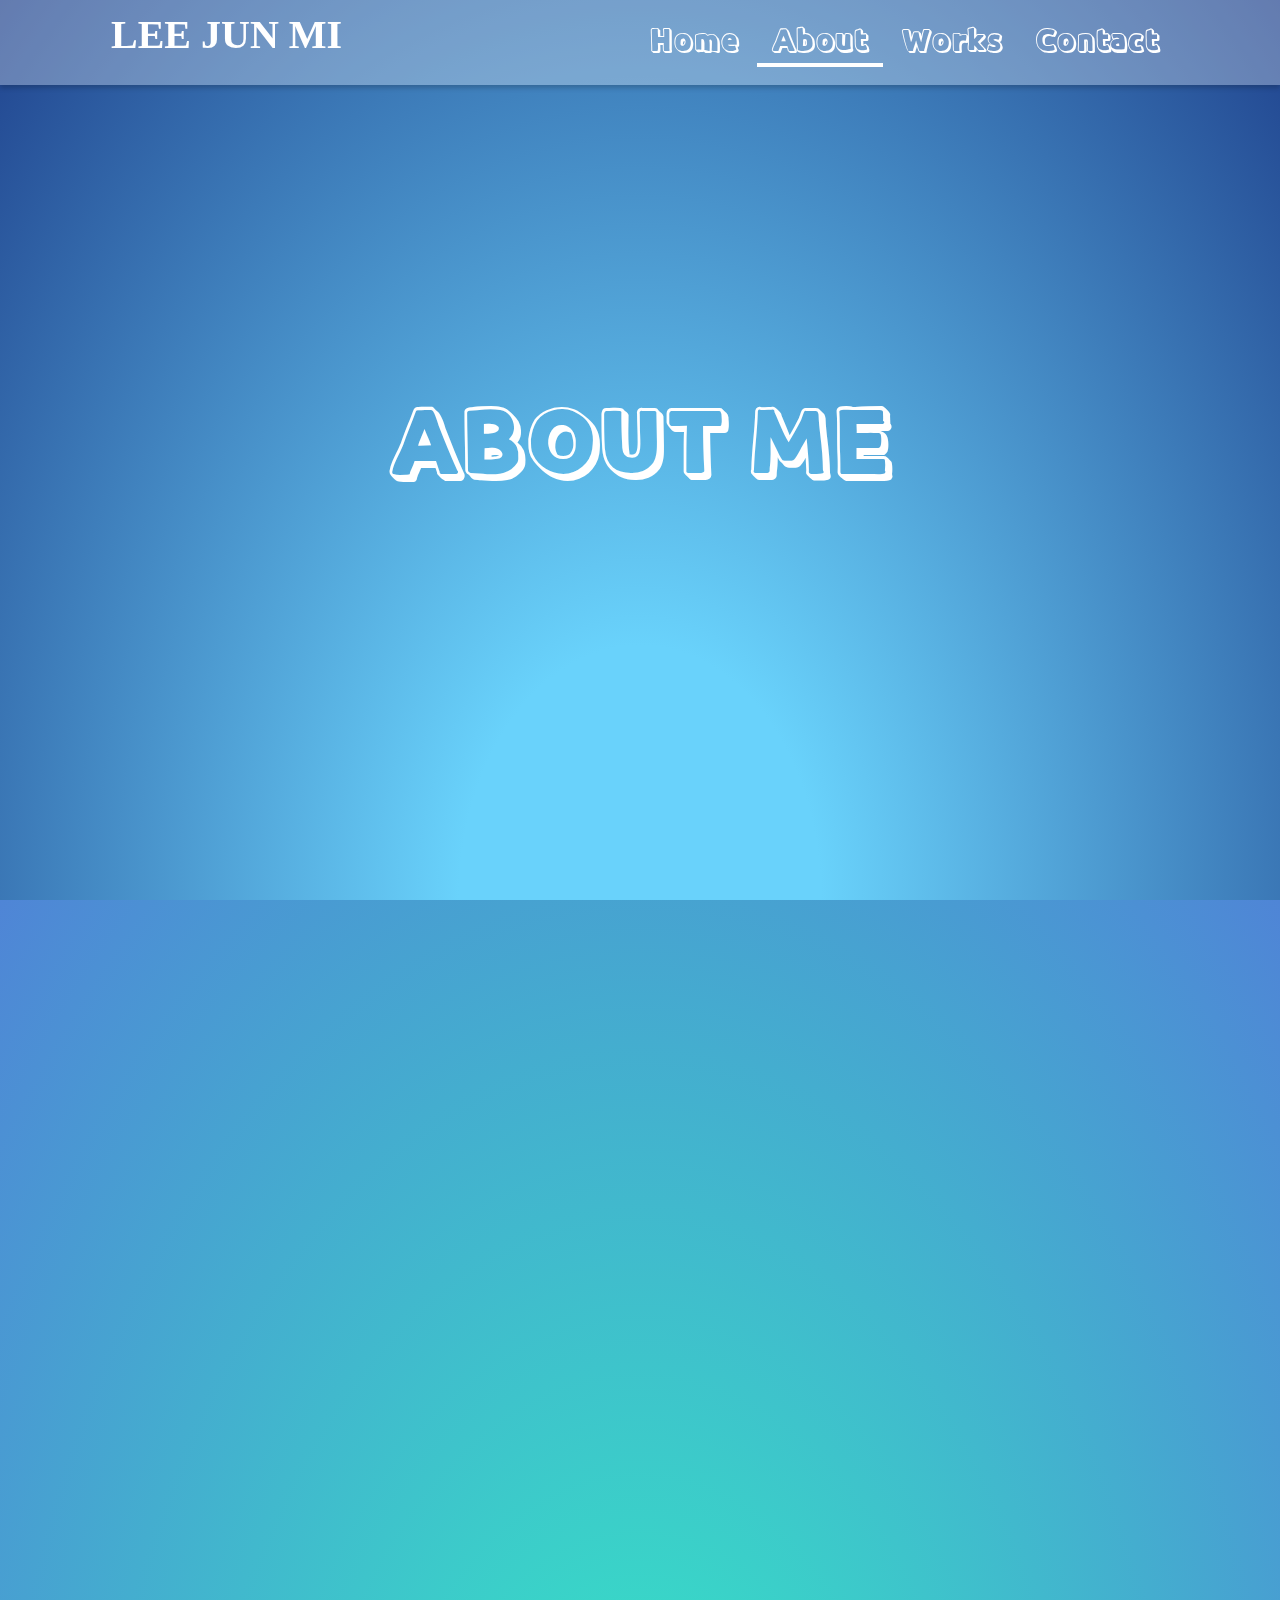
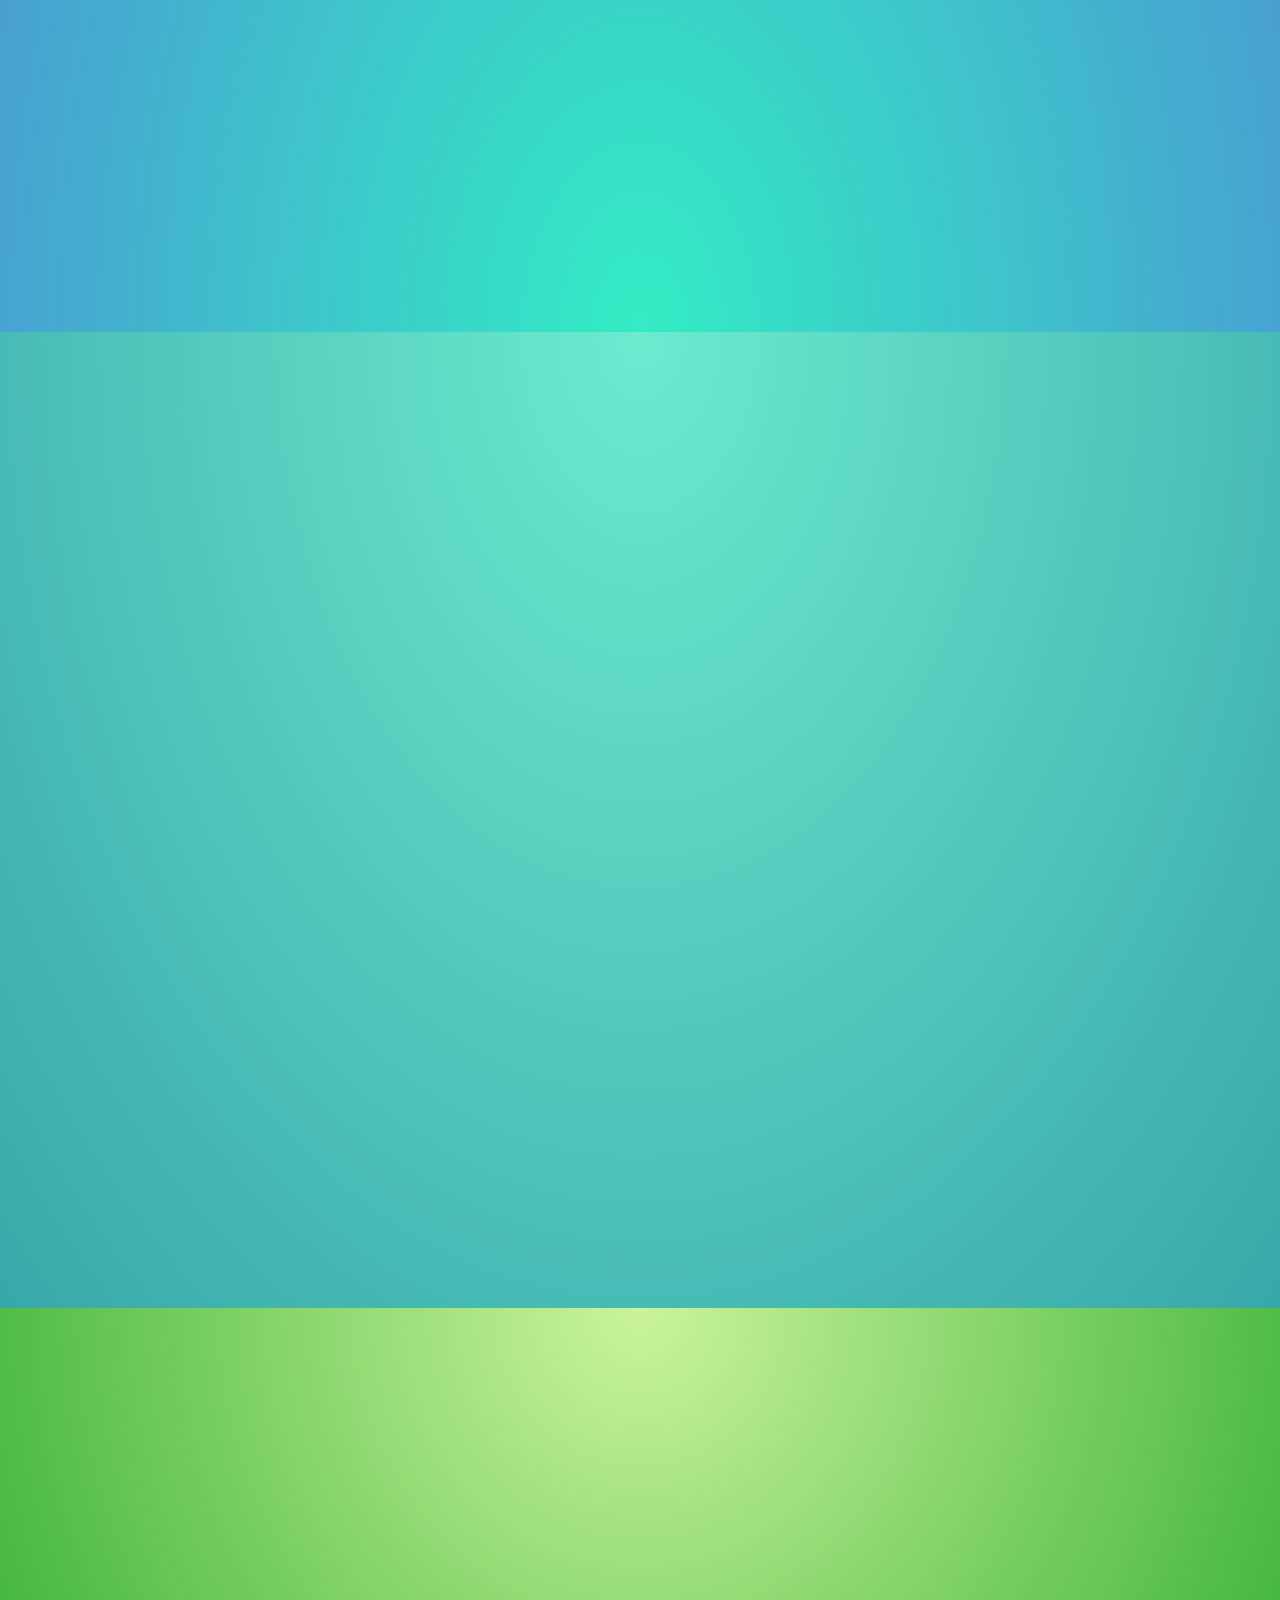
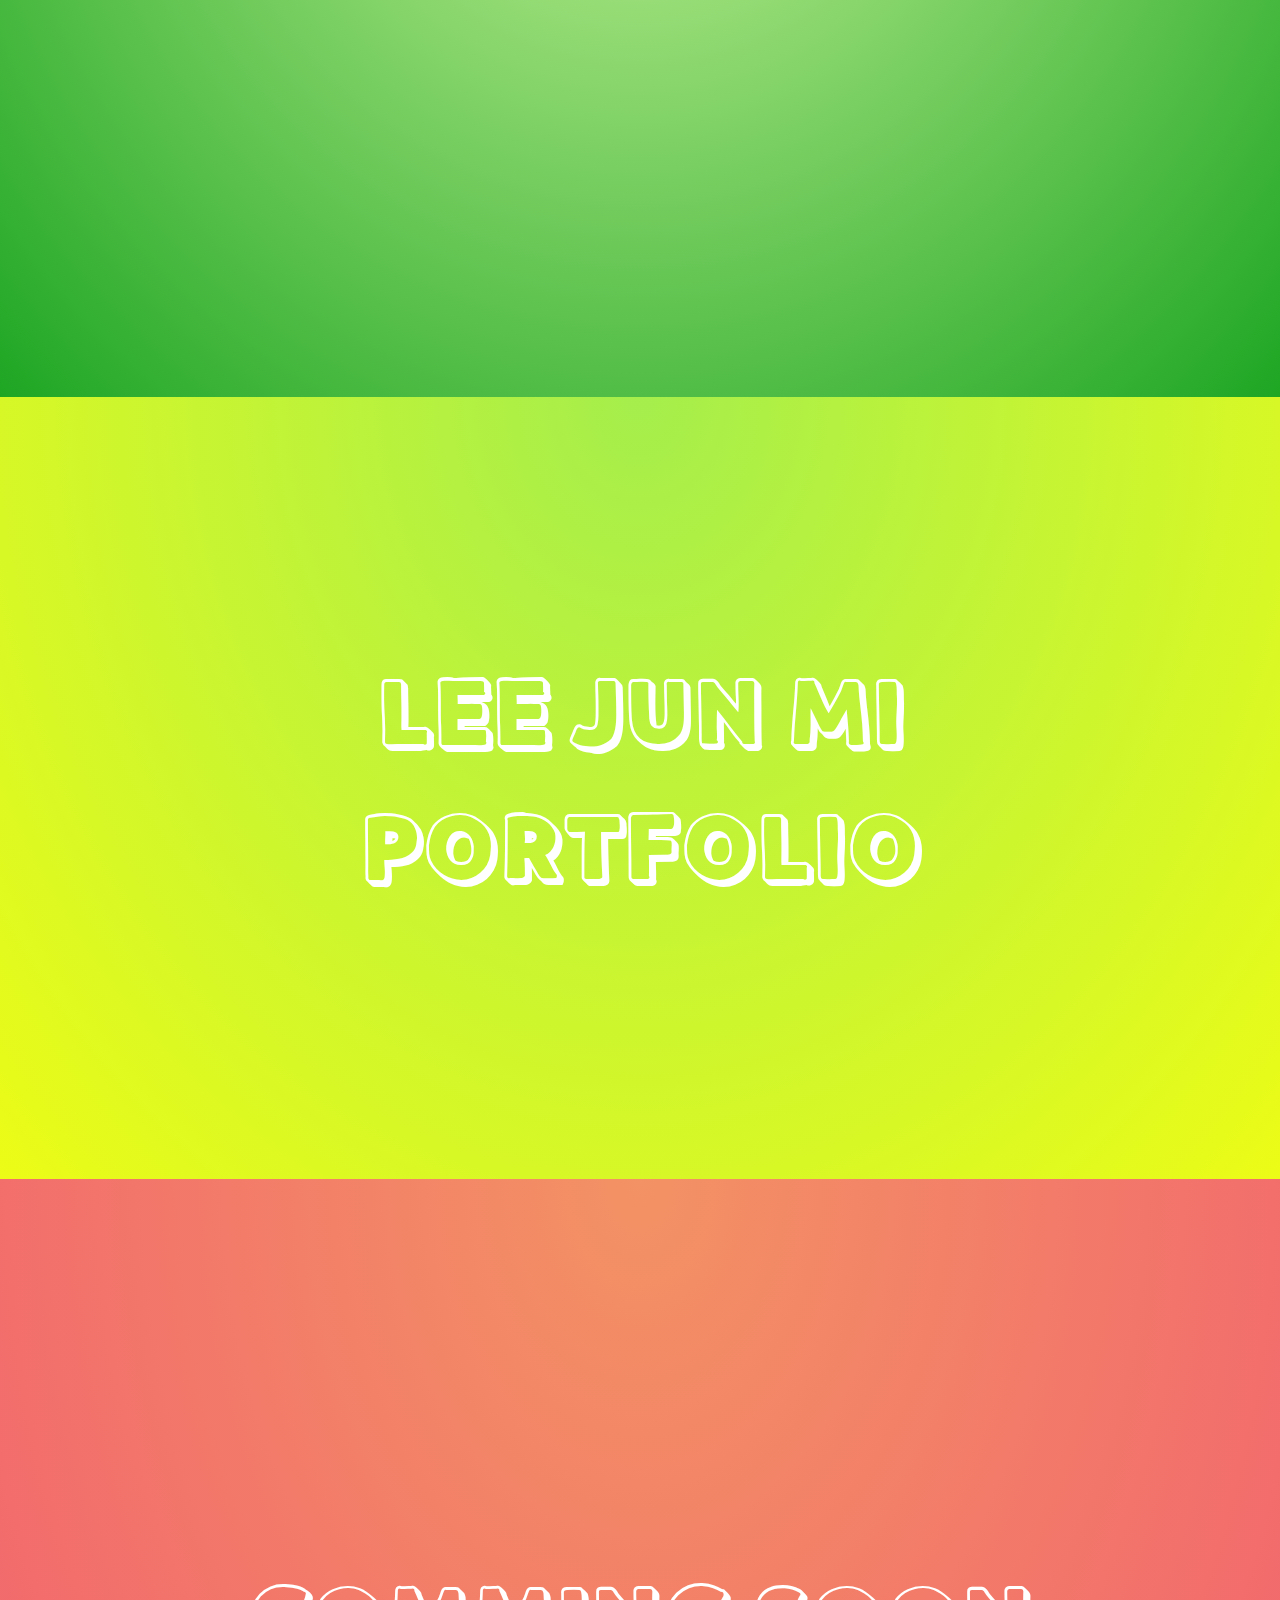
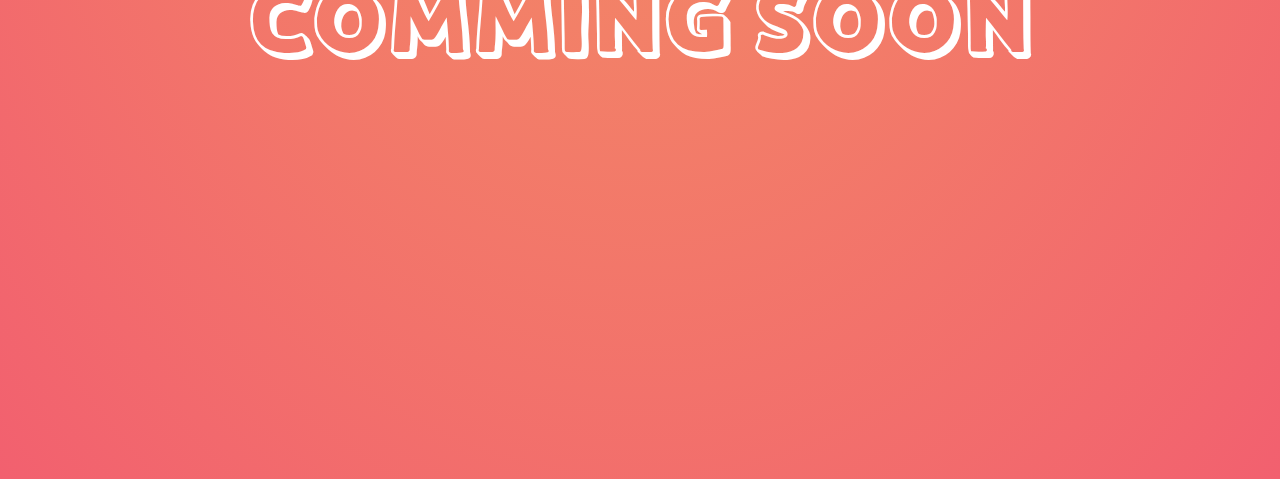
<file: about.html>
<!DOCTYPE html>
<html lang="ko">
<head>
    <meta charset="UTF-8">
    <meta http-equiv="X-UA-Compatible" content="IE=edge">
    <meta name="viewport" content="width=device-width, initial-scale=1.0">
    <title>about | 웹 퍼블리셔 이준미 포트폴리오</title>
    <!-- 인터넷 로고 -->
    <link rel="shortcut icon" href="./img/mini_logo.png">
    <!-- 사용자 css -->
    <link rel="stylesheet" href="./css/style.css">
    <link rel="stylesheet" href="./css/mobile.css" media="screen and (max-width: 1600px)">
    <link rel="stylesheet" href="./css/reset.css">
      <!-- aos css -->
    <link href="https://unpkg.com/aos@2.3.1/dist/aos.css" rel="stylesheet">
    <!-- 자바 -->
    <script src="./js/jquery-3.5.1.min.js"></script>
    <!-- 폰트 -->
    <style type="text/css">
        @FONT-FACE {
            font-family: "Cafe24Decoshadow";
            src: url(./Cafe24Decoshadow.ttf);}
    </style>
    <link href="https://fonts.googleapis.com/css2?family=Noto+Sans+KR:wght@300;700&display=swap" rel="stylesheet">
    <!-- aos 자바 -->
    <script src="https://unpkg.com/aos@2.3.1/dist/aos.js"></script>
    <!-- 사용자 자바 -->
    <script src="./js/main.js"></script>
</head>
<body id="sub">

    <nav id="nav">
        <div>
            <button class="btn-close show">
                <img width="45px" src="./img/but_x_logo.svg" alt="닫기 버튼">
            </button>
        </div>
        <div class="nav_01">
            <h1>LEE JUN MI</h1>
            <ul>
                <li><a href="./">home</a></li>
                <li><a class="action" href="./about.html">about</a></li>
                <li><a href="./works.html">works</a></li>
                <li><a href="./contact.html">contact</a></li>
            </ul>
        </div>
    </nav>
    <button class="btn-toggle show">
        <img width="45px" src="./img/but_logo.svg" alt="열기 버튼">
    </button>

    <div id="contents">
        <div class="section1">
            <h2 data-aos="flip-left" data-aos-easing="linear"
            data-aos-duration="1000">about me</h2>
        </div>

        <div class="section2">
            <div class="profile_img01">
                <img data-aos="flip-left"data-aos-easing="linear"
                data-aos-duration="1000" src="./img/about_img.jpg" alt="프로필사진">
            </div>
            <div class="profile" data-aos="zoom-in-up" data-aos-easing="linear" data-aos-duration="1000">
                <h3>PROFILE</h3>
                <ul>
                    <li>이준미</li>
                    <li>1995.09.18</li>
                    <li>경기도 김포시 마산동</li>
                    <br>
                    <li>010-8513-9598</li>
                    <li>junmi0918@naver.com</li>
                    <br>
                    <br>
                    <li>"계속 성장중인 이준미의 포트폴리오입니다."</li>
                </ul>    
            </div>
        </div>

        <div class="section3">
            <div class="skill" data-aos="fade-down"
            data-aos-easing="linear"
            data-aos-duration="1500">
                <h3>SKILL</h3>
                <ul>
                    <li><img src="./img/skill_all.png" alt="자바스크립트, html, css"> <br> HTML, JAVA SCRIPT, CSS</li>
                    <br>
                    <br>
                    <li><img  src="./img/skill_all2.png" alt="포토샵, 일러스트, 어도비XD"> <br> PHTOSHOP, ILLUSTRATIR, ADOBE XD</li>
                    <br>
                    <br>
                    <li><img class="skill_img03" src="./img/skill_all3.png" alt="깃허브, 닷홈"><br> GITHUB, DOTHOME</li>
                    
                </ul>
            </div>
        </div>
        <div class="section4">
            <div class="license" data-aos="fade-down"
            data-aos-easing="linear"
            data-aos-duration="1500">
                <h3>LICENSE</h3>
                <ul>
                    <li>GTQ 1급</li>
                    <li>GTQI 1급</li>
                    <li>웹디자인기능사(예정)</li>
                </ul>
            </div>
        </div>
        <div class="section5">
            <h2>lee jun mi <br> portfolio</h2>

        </div>
        <div class="section6"
        ><h2>comming soon</h2>
    </div>
    </div>

</body>
</html>
</file>
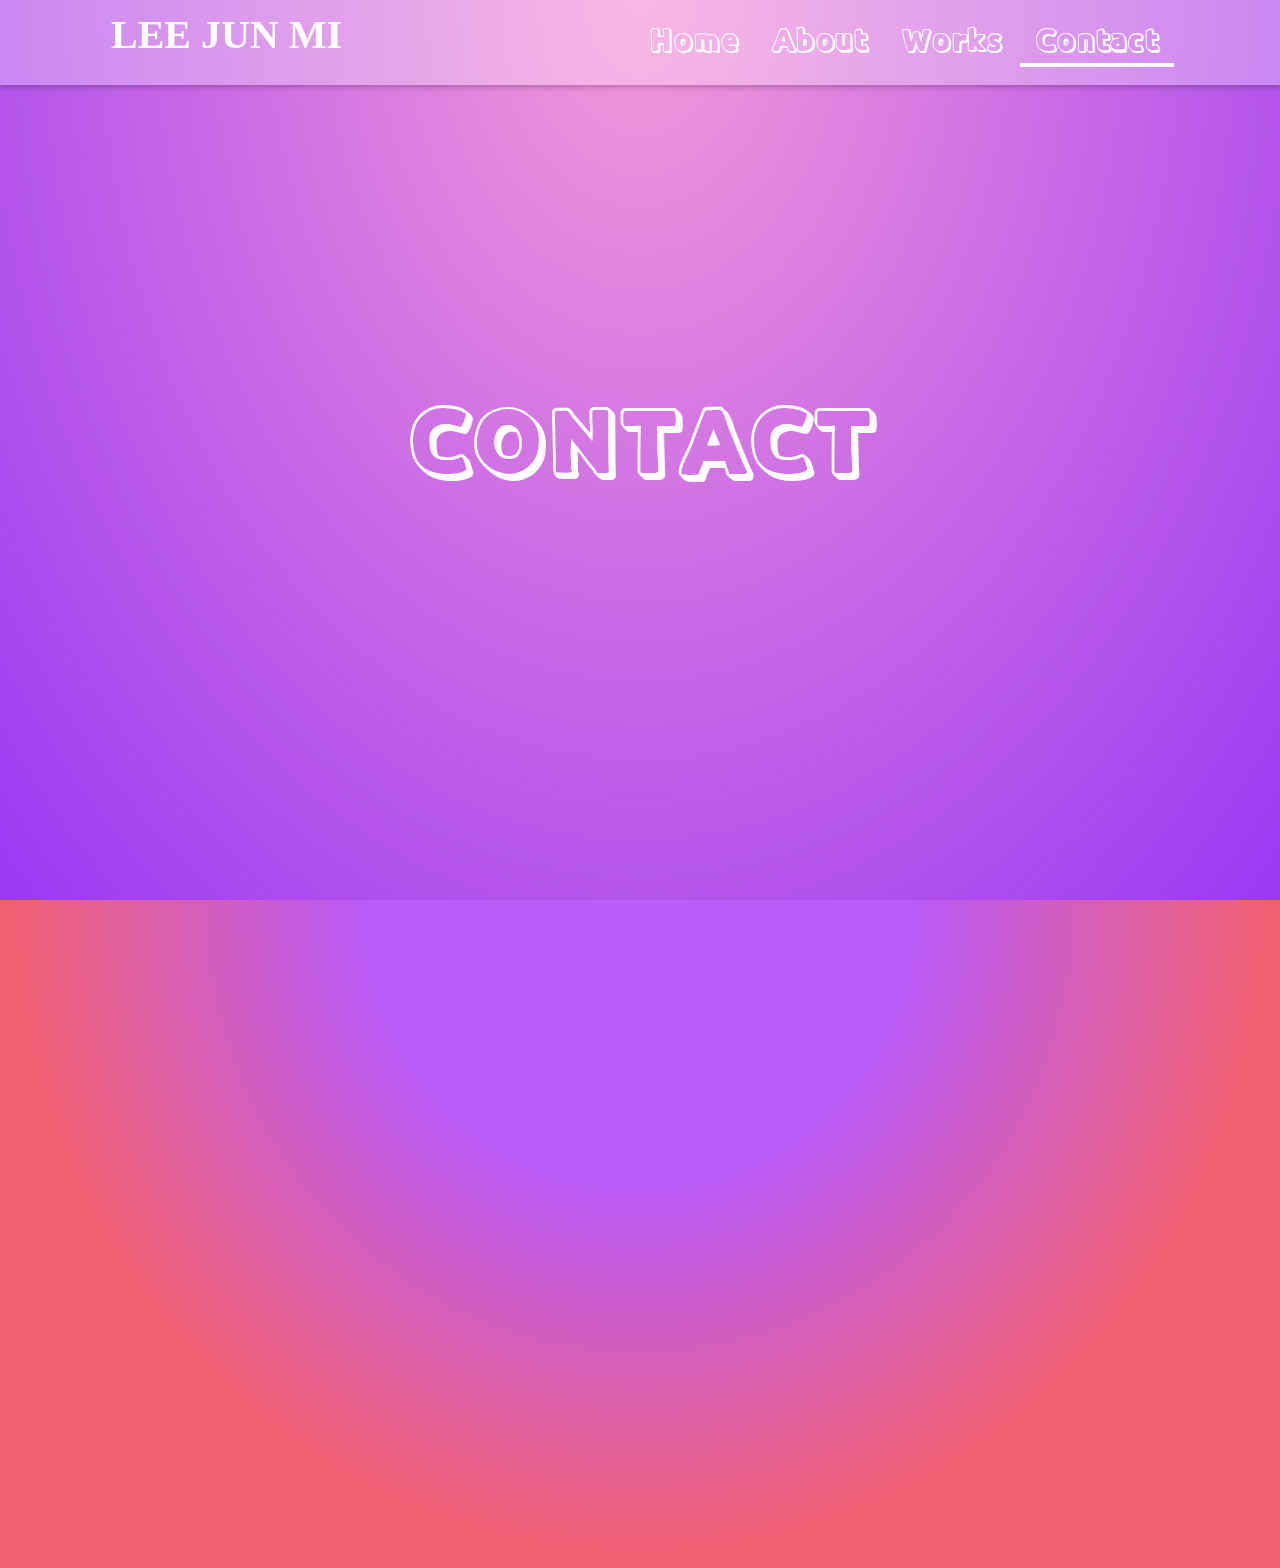
<file: contact.html>
<!DOCTYPE html>
<html lang="ko">
<head>
    <meta charset="UTF-8">
    <meta http-equiv="X-UA-Compatible" content="IE=edge">
    <meta name="viewport" content="width=device-width, initial-scale=1.0">
    <title>contact | 웹 퍼블리셔 이준미 포트폴리오</title>
    <!-- 인터넷 로고 -->
    <link rel="shortcut icon" href="./img/mini_logo.png">
    <!-- 사용자 css -->
    <link rel="stylesheet" href="./css/style.css">
    <link rel="stylesheet" href="./css/mobile.css" media="screen and (max-width: 1600px)">
    <link rel="stylesheet" href="./css/reset.css">
      <!-- aos css -->
    <link href="https://unpkg.com/aos@2.3.1/dist/aos.css" rel="stylesheet">
    <!-- 자바 -->
    <script src="./js/jquery-3.5.1.min.js"></script>
    <!-- 폰트 -->
    <style type="text/css">
        @FONT-FACE {
            font-family: "Cafe24Decoshadow";
            src: url(./Cafe24Decoshadow.ttf);}
    </style>
    <link href="https://fonts.googleapis.com/css2?family=Noto+Sans+KR:wght@300;700&display=swap" rel="stylesheet">
    <!-- aos 자바 -->
    <script src="https://unpkg.com/aos@2.3.1/dist/aos.js"></script>
    <!-- 사용자 자바 -->
    <script src="./js/main.js"></script>
</head>
<body id="sub">

    <nav id="nav">
        <div>
            <button class="btn-close show">
                <img width="45px" src="./img/but_x_logo.svg" alt="닫기 버튼">
            </button>
        </div>
        <div class="nav_01">
            <h1>LEE JUN MI</h1>
            <ul>
                <li><a href="./">home</a></li>
                <li><a href="./about.html">about</a></li>
                <li><a href="./works.html">works</a></li>
                <li><a class="action" href="./contact.html">contact</a></li>
            </ul>
        </div>
    </nav>
    <button class="btn-toggle show">
        <img width="45px" src="./img/but_logo.svg" alt="열기 버튼">
    </button>

    <div id="contents">
        <div class="section7">
            <h2 data-aos="flip-left" data-aos-easing="linear"
            data-aos-duration="1000">contact</h2>
        </div>

        <div class="section8">
            <div class="profile" data-aos="zoom-in-up" data-aos-easing="linear" data-aos-duration="1000">
                <ul>
                    <li>이준미</li>
                    <li>1995.09.18</li>
                    <li>경기도 김포시 마산동</li>
                    <br>
                    <li>010-8513-9598</li>
                    <li>junmi0918@naver.com</li>
                    <br>
                    <br>
                    <li>"이메일이나 문자를 남겨주시면 빠르게 연락드리겠습니다."</li>
                </ul>    
            </div>
        </div>

</body>
</html>
</file>
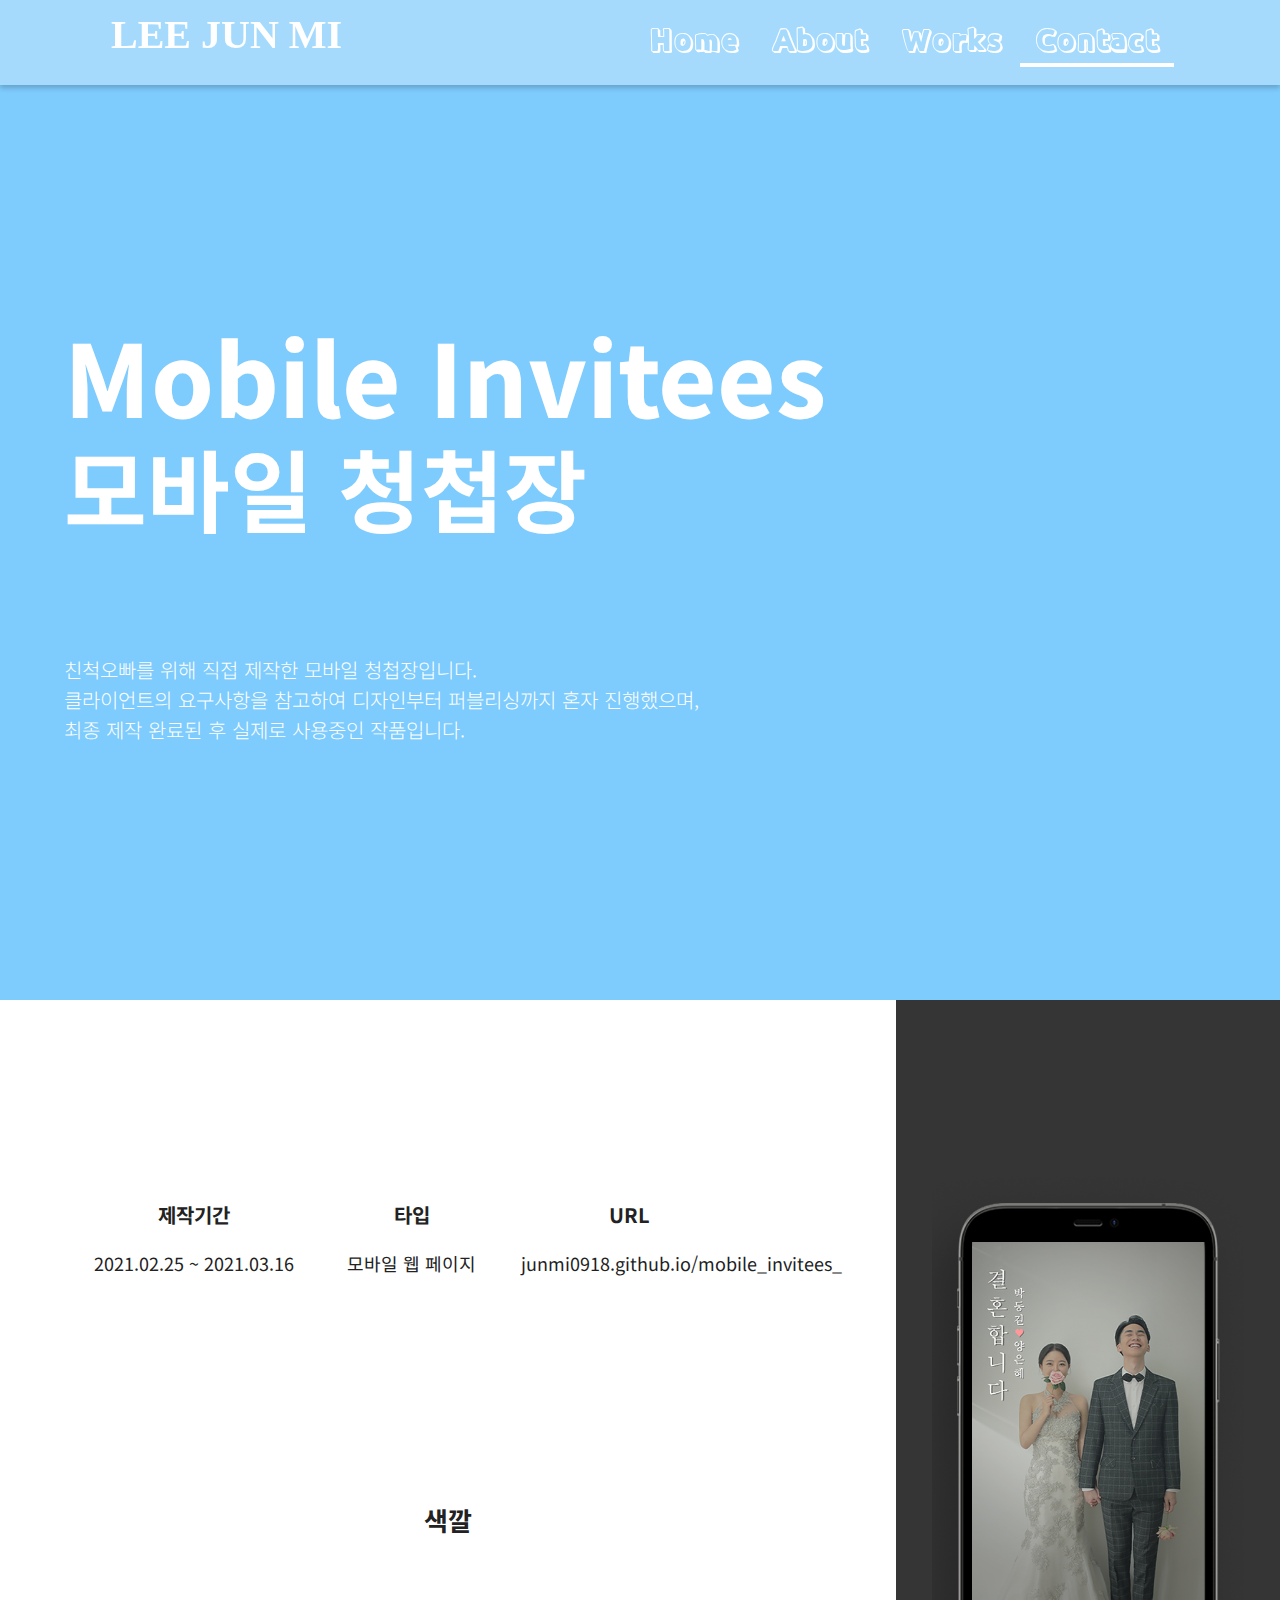
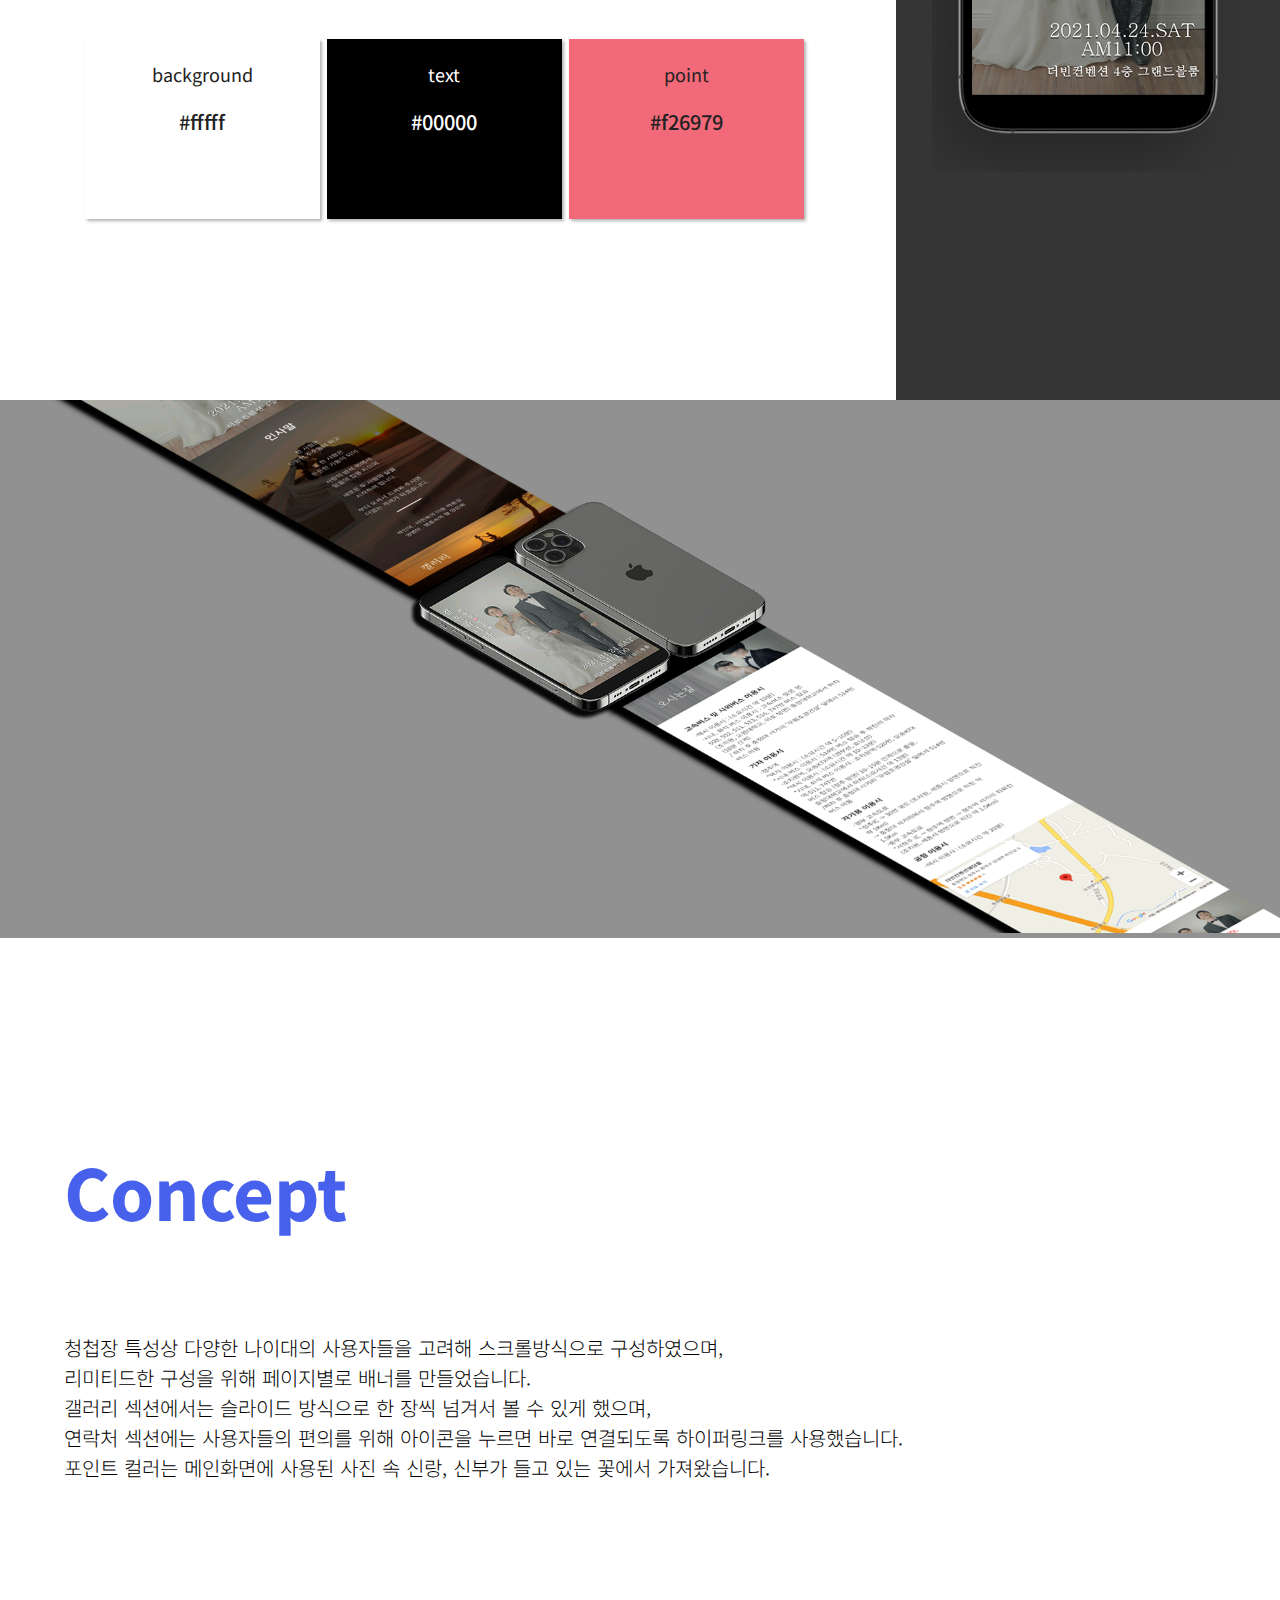
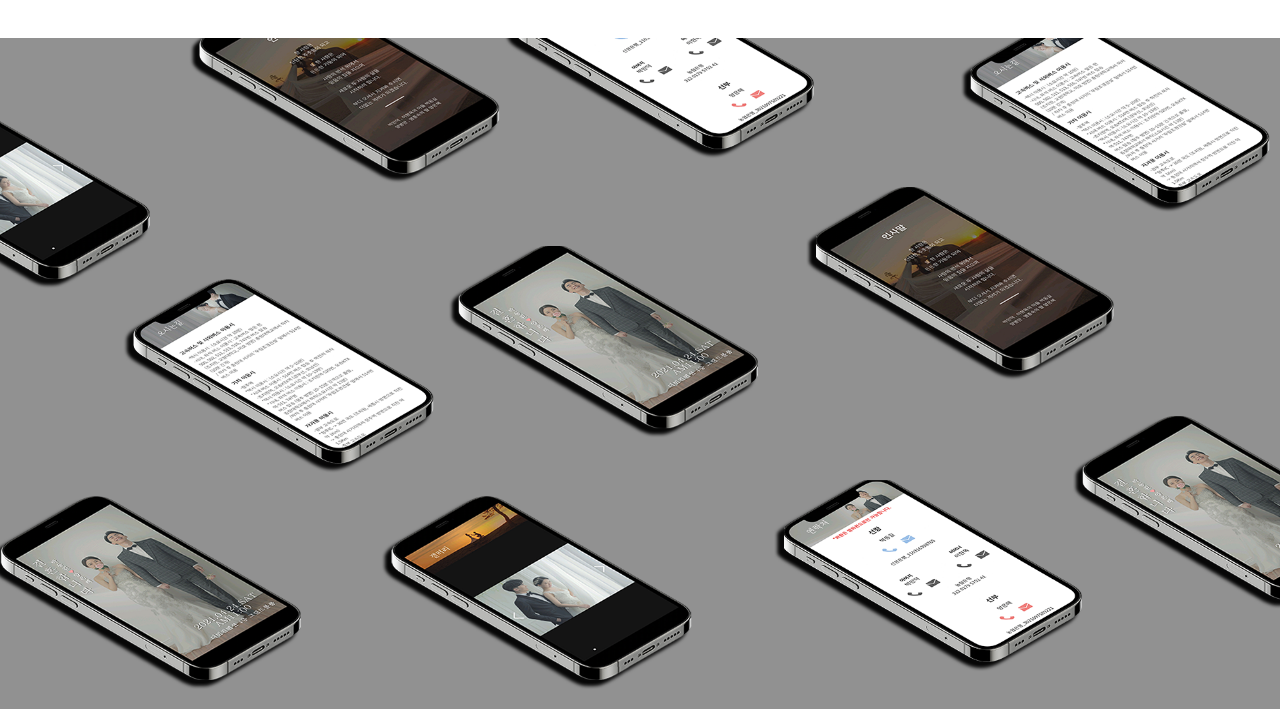
<file: w_sub_mbinvitees.html>
<!DOCTYPE html>
<html lang="ko">
<head>
    <meta charset="UTF-8">
    <meta http-equiv="X-UA-Compatible" content="IE=edge">
    <meta name="viewport" content="width=device-width, initial-scale=1.0">
    <title>contact | 웹 퍼블리셔 이준미 포트폴리오</title>
    <!-- 인터넷 로고 -->
    <link rel="shortcut icon" href="./img/mini_logo.png">
    <!-- 사용자 css -->
    <link rel="stylesheet" href="./css/style.css">
    <link rel="stylesheet" href="./css/mobile.css" media="screen and (max-width: 1600px)">
    <link rel="stylesheet" href="./css/reset.css">
    <link rel="stylesheet" href="./css/w_sub_mobile.css" media="screen and (max-width: 1600px)">
    <link rel="stylesheet" href="./css/w_sub_style.css">
    <!-- aos css -->
    <link href="https://unpkg.com/aos@2.3.1/dist/aos.css" rel="stylesheet">
    <!-- 자바 -->
    <script src="./js/jquery-3.5.1.min.js"></script>
    <!-- 폰트 -->
    <style type="text/css">
        @FONT-FACE {
            font-family: "Cafe24Decoshadow";
            src: url(./Cafe24Decoshadow.ttf);}
    </style>
    <link href="https://fonts.googleapis.com/css2?family=Noto+Sans+KR:wght@100;300;400;500;700;900&display=swap" rel="stylesheet">
    <!-- aos 자바 -->
    <script src="https://unpkg.com/aos@2.3.1/dist/aos.js"></script>
    <!-- 사용자 자바 -->
    <script src="./js/main.js"></script>
</head>
<body id="w_sub">

    <nav id="nav">
        <div>
            <button class="btn-close show">
                <img width="45px" src="./img/but_x_logo.svg" alt="닫기 버튼">
            </button>
        </div>
        <div class="nav_01">
            <h1>LEE JUN MI</h1>
            <ul>
                <li><a href="./">home</a></li>
                <li><a href="./about.html">about</a></li>
                <li><a href="./works.html">works</a></li>
                <li><a class="action" href="./contact.html">contact</a></li>
            </ul>
        </div>
    </nav>
    <button class="btn-toggle show">
        <img width="45px" src="./img/but_logo.svg" alt="열기 버튼">
    </button>

    <!-- 기본 세팅 끝 -->

    <div id="w_invitees">
        <section>
            <div class="w_container">
                <div class="m_row">
                    <div class="title_1">
                        <h1>Mobile Invitees</h1>
                        <h2>모바일 청첩장</h2>
                        <p>친척오빠를 위해 직접 제작한 모바일 청첩장입니다. <br>
                            클라이언트의 요구사항을 참고하여 디자인부터 퍼블리싱까지 혼자 진행했으며,<br>
                            최종 제작 완료된 후 실제로 사용중인 작품입니다. 
                        </p>
                    </div>    
                </div>
                </div>
        </section>
        <section>
            <div class="title_2">
                <div class="m_row">
                    <img src="./img/invitees_img01.png" alt="메인사진">
                </div>
            </div>    
        </section>
        <section>
            <div class="title_3">
                <div class="m_row">
                    <div>
                        <h1>제작기간</h1>
                        <br>
                        <p>2021.02.25 ~ 2021.03.16</p>
                    </div>
                    <div>
                        <h1>타입</h1>
                        <br>
                        <p>모바일 웹 페이지</p>
                    </div>
                    <div>
                        <h1>URL</h1>
                        <br>
                        <p><a target="_blank" href="https://junmi0918.github.io/mobile_invitees_/">junmi0918.github.io/mobile_invitees_</a></p>
                    </div>
                </div>
        </section>
        <section>
            <div class="title_4">
                <div class="m_row">
                    <h2>색깔</h2>
                    <div>
                        <!-- <div class="color_box01"> -->
                            <h3>background</h3>
                            <br>
                            <p>#fffff</p>
                        <!-- </div>   -->
                    </div>
                    <div>
                        <h3>text</h3>
                        <br>
                        <p>#00000</p>
                    </div>
                    <div>
                        <h3>point</h3>
                        <br>
                        <p>#f26979</p>
                    </div>
                </div>
        </section>
        <section>
            <img src="./img/invitees_img07.png" alt="목업이미지">
        </section>
        <section>
            <div class="w_container">
                <div class="m_row">
                    <div class="title_5">
                        <h1>Concept</h1>
                        <p>청첩장 특성상 다양한 나이대의 사용자들을 고려해 스크롤방식으로 구성하였으며, <br>
                        리미티드한 구성을 위해 페이지별로 배너를 만들었습니다. <br>
                        갤러리 섹션에서는 슬라이드 방식으로 한 장씩 넘겨서 볼 수 있게 했으며, <br>
                        연락처 섹션에는 사용자들의 편의를 위해 아이콘을 누르면 바로 연결되도록 하이퍼링크를 사용했습니다.<br>
                        포인트 컬러는 메인화면에 사용된 사진 속 신랑, 신부가 들고 있는 꽃에서 가져왔습니다.
                        </p>
                    </div>
                </div>
            </div>
        </section>
        <section>
            <img width="100%" src="./img/invitees_img08.png" alt="목업이미지">

        </section>

     


    </div>

  
</body>
</html>
</file>
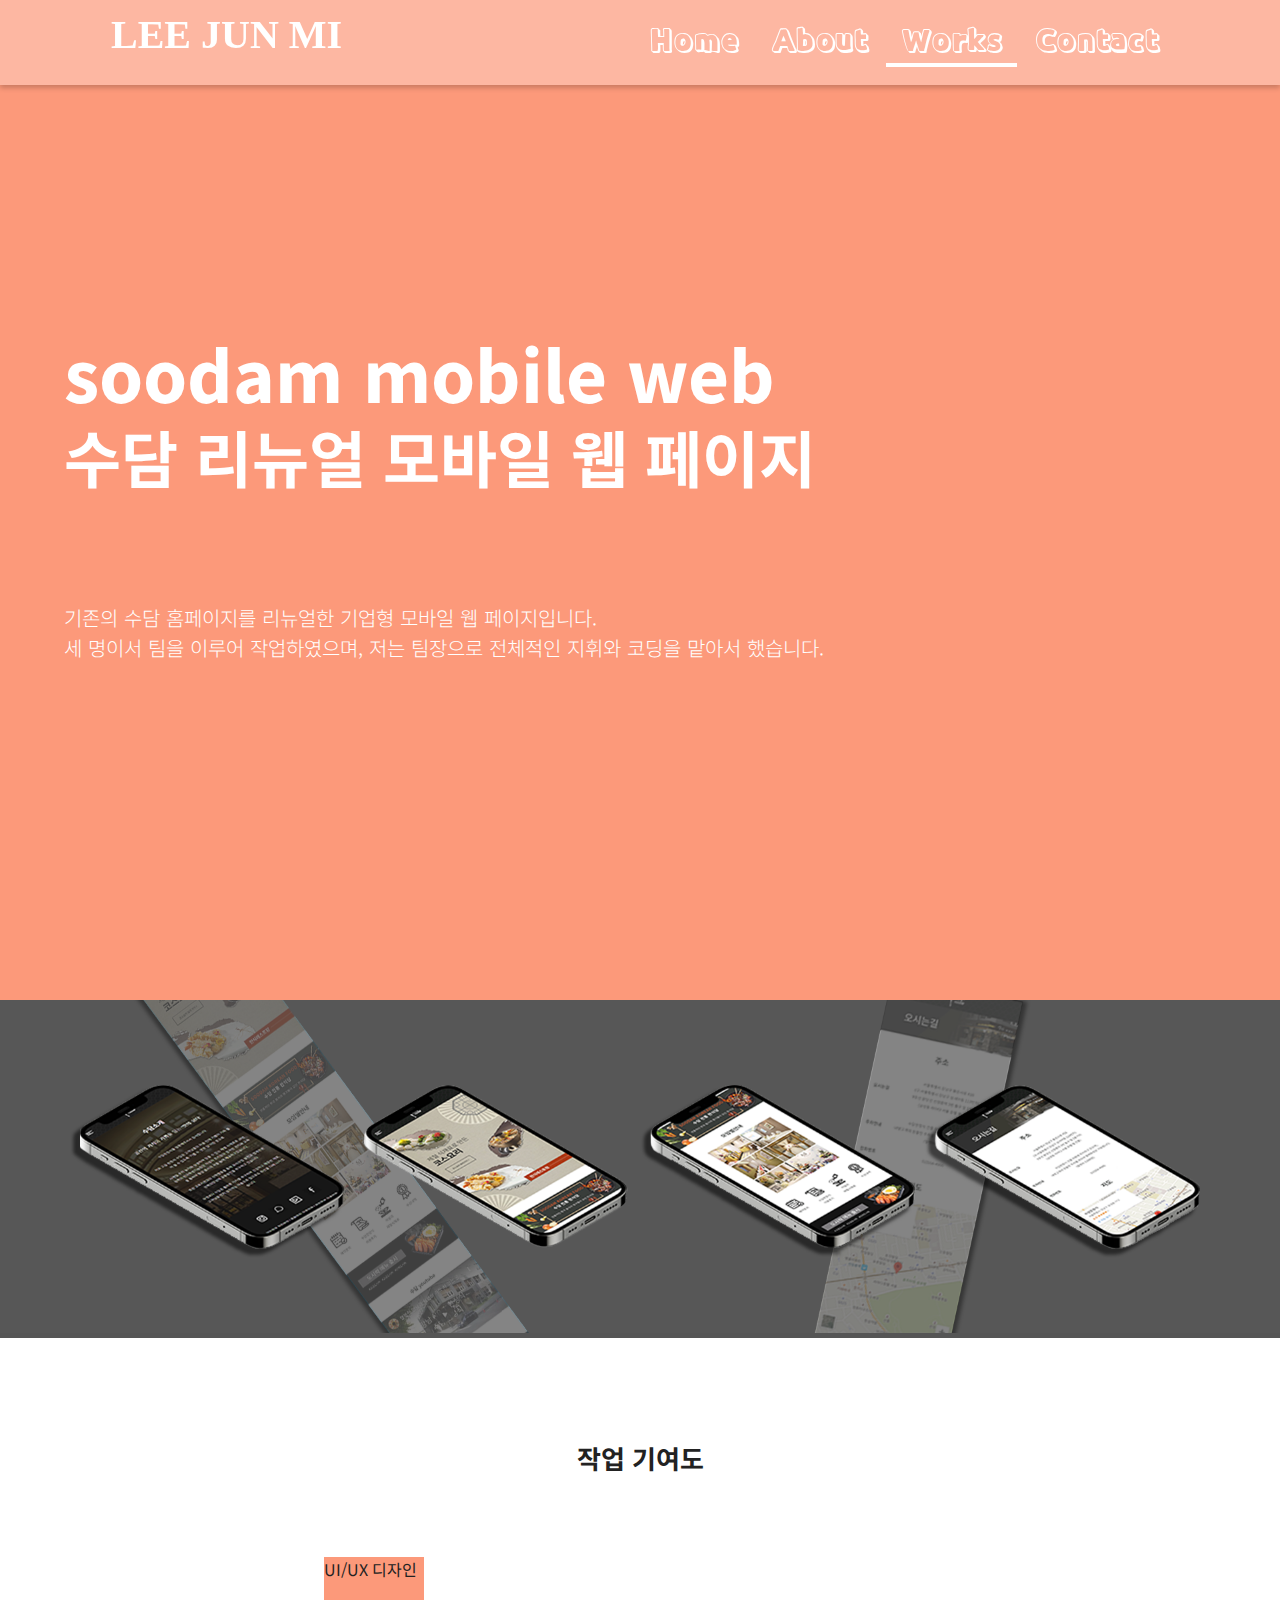
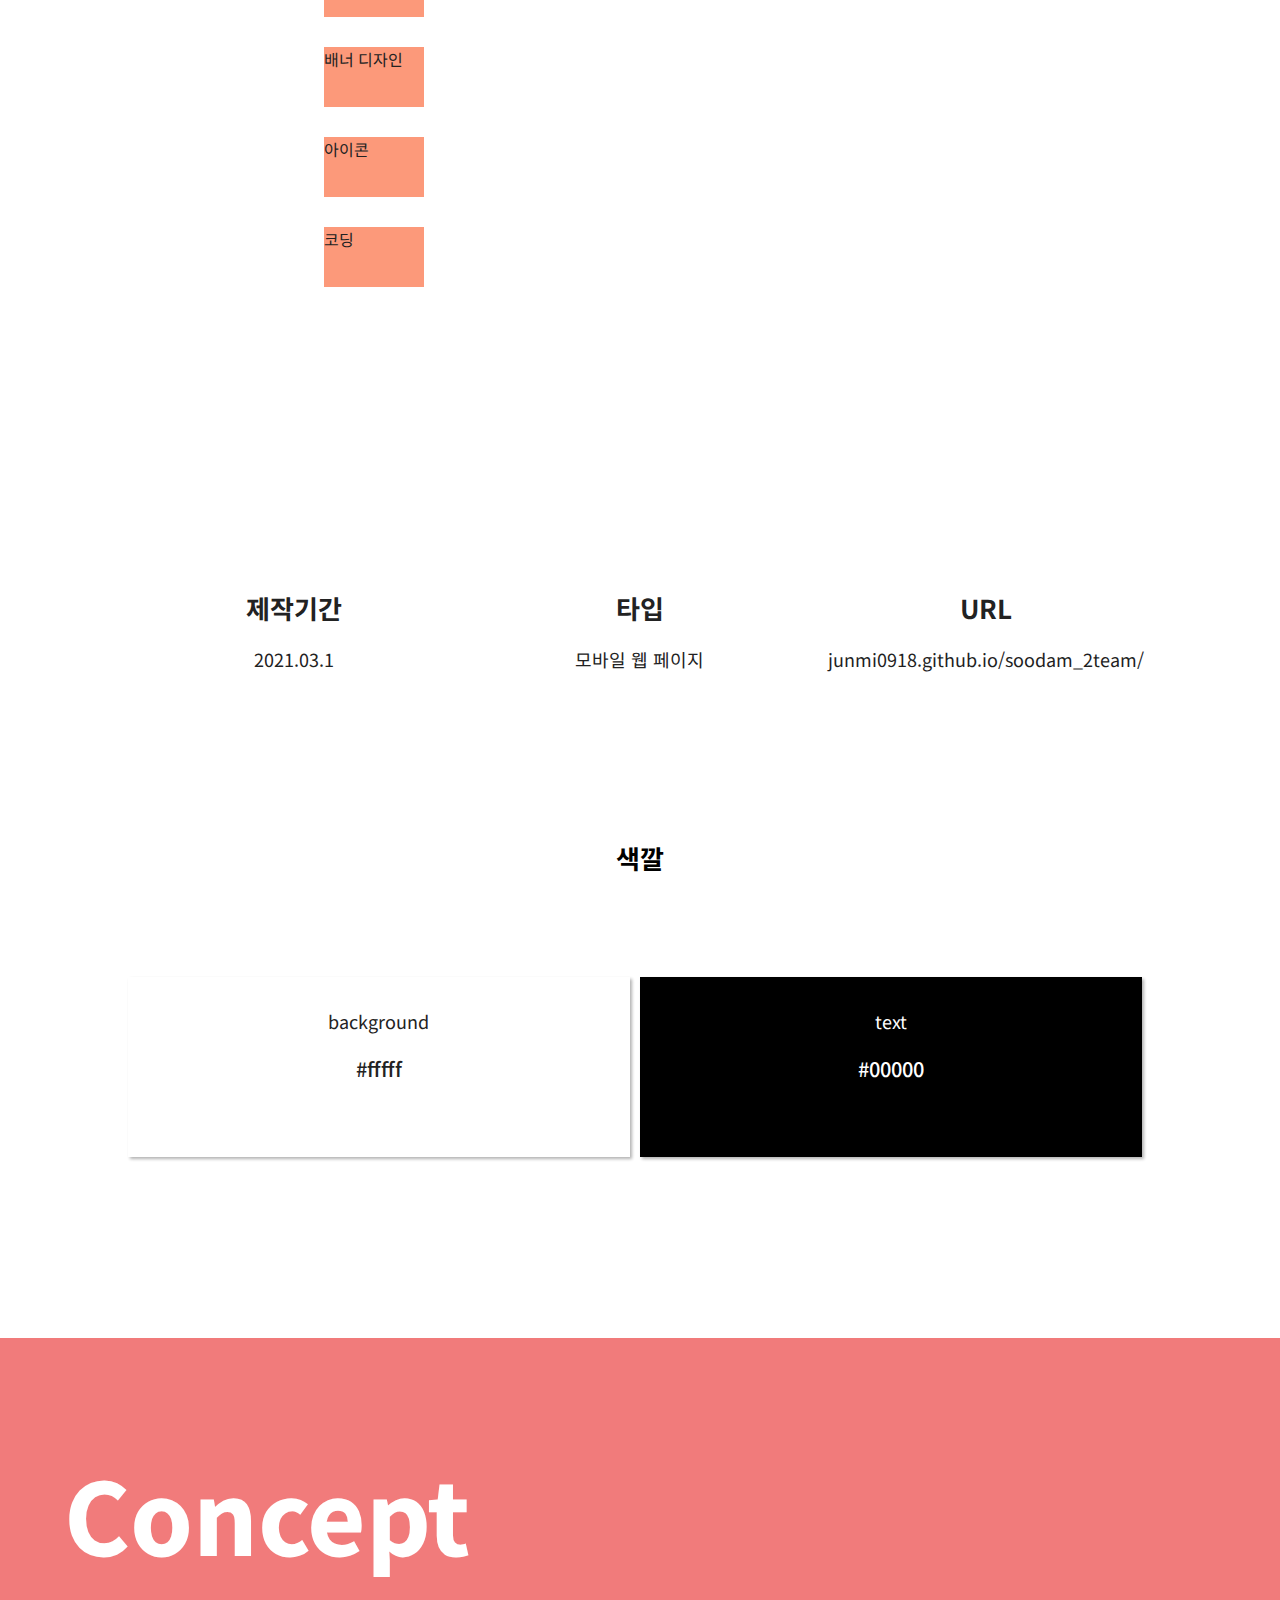
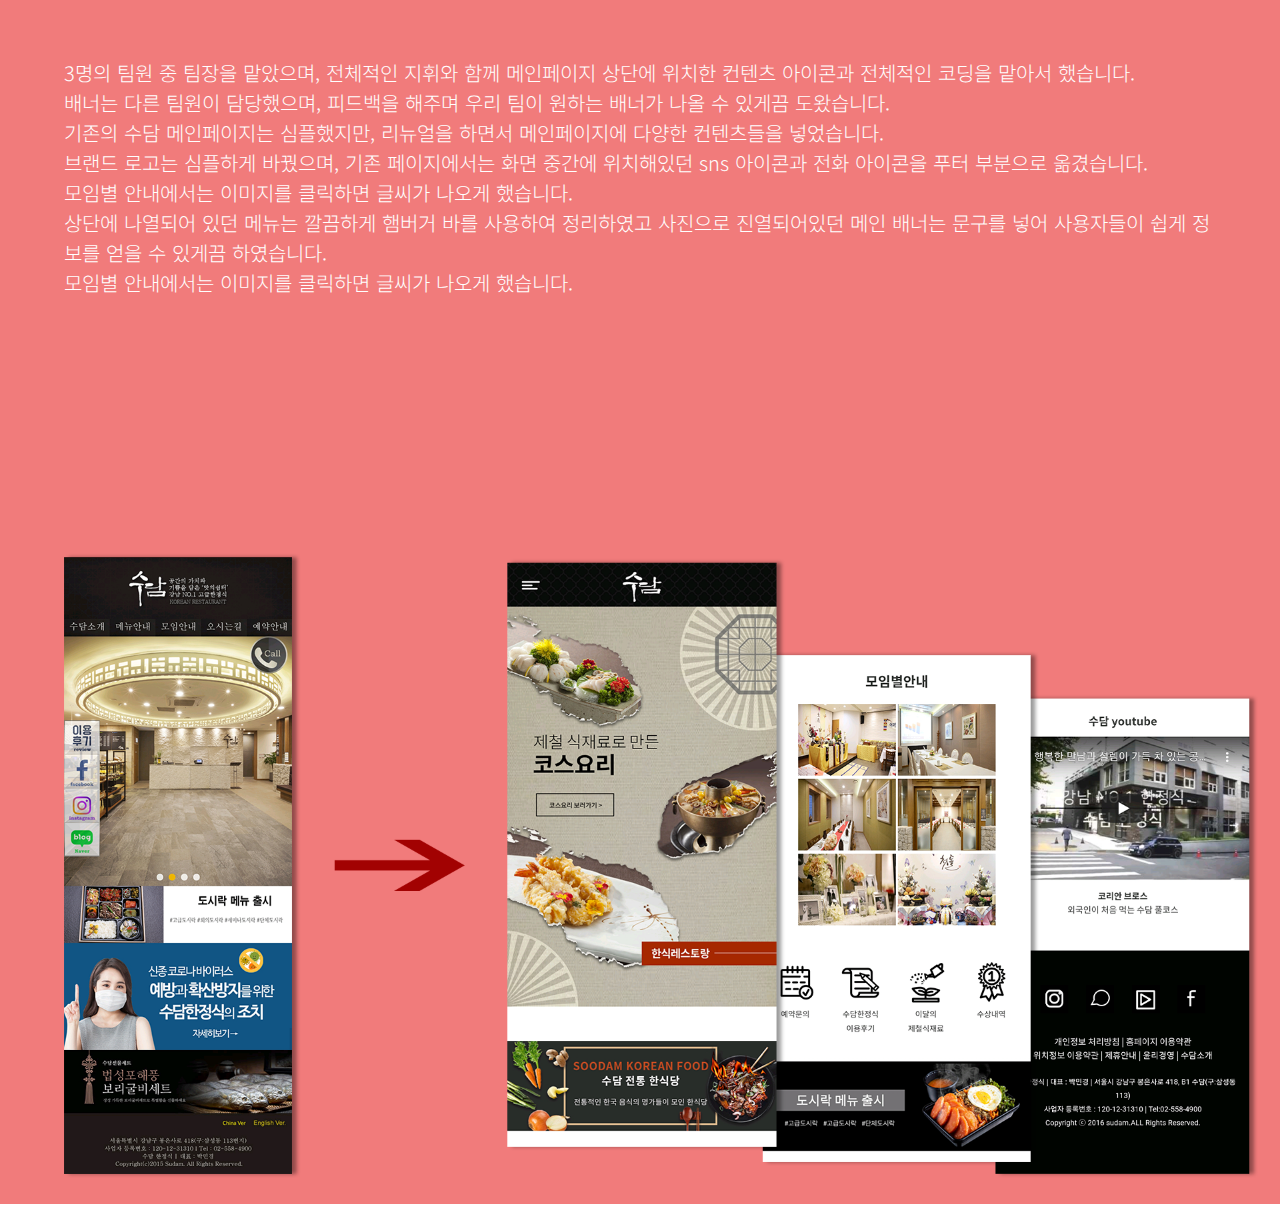
<file: w_sub_soodam.html>
<!DOCTYPE html>
<html lang="ko">
<head>
    <meta charset="UTF-8">
    <meta http-equiv="X-UA-Compatible" content="IE=edge">
    <meta name="viewport" content="width=device-width, initial-scale=1.0">
    <title> works_03 | 웹 퍼블리셔 이준미 포트폴리오</title>
    <!-- 인터넷 로고 -->
    <link rel="shortcut icon" href="./img/mini_logo.png">
    <!-- 사용자 css -->
    <link rel="stylesheet" href="./css/style.css">
    <link rel="stylesheet" href="./css/mobile.css" media="screen and (max-width: 1600px)">
    <link rel="stylesheet" href="./css/reset.css">
    <link rel="stylesheet" href="./css/w_sub_mobile.css" media="screen and (max-width: 1600px)">
    <link rel="stylesheet" href="./css/w_sub_style.css">
    <!-- aos css -->
    <link href="https://unpkg.com/aos@2.3.1/dist/aos.css" rel="stylesheet">
    <!-- 자바 -->
    <script src="./js/jquery-3.5.1.min.js"></script>
    <!-- 폰트 -->
    <style type="text/css">
        @FONT-FACE {
            font-family: "Cafe24Decoshadow";
            src: url(./Cafe24Decoshadow.ttf);}
    </style>
    <link href="https://fonts.googleapis.com/css2?family=Noto+Sans+KR:wght@100;300;400;500;700;900&display=swap" rel="stylesheet">
    <!-- aos 자바 -->
    <script src="https://unpkg.com/aos@2.3.1/dist/aos.js"></script>
    <!-- 사용자 자바 -->
    <script src="./js/main.js"></script>
</head>
<body id="w_sub">

    <nav id="nav">
        <div>
            <button class="btn-close show">
                <img width="45px" src="./img/but_x_logo.svg" alt="닫기 버튼">
            </button>
        </div>
        <div class="nav_01">
            <h1>LEE JUN MI</h1>
            <ul>
                <li><a href="./">home</a></li>
                <li><a href="./about.html">about</a></li>
                <li><a class="action"  href="./works.html">works</a></li>
                <li><a href="./contact.html">contact</a></li>
            </ul>
        </div>
    </nav>
    <button class="btn-toggle show">
        <img width="45px" src="./img/but_logo.svg" alt="열기 버튼">
    </button>

    <!-- 기본 세팅 끝 -->

    <div id="w_soodam">
        <section>
            <div class="w_container">
                <div class="m_row">
                    <div class="title_1">
                        <h1>soodam mobile web</h1>
                        <h2>수담 리뉴얼 모바일 웹 페이지</h2>
                        <p>기존의 수담 홈페이지를 리뉴얼한 기업형 모바일 웹 페이지입니다. <br>
                            세 명이서 팀을 이루어 작업하였으며, 저는 팀장으로 전체적인 지휘와 코딩을 맡아서 했습니다.<br>
                        </p>
                    </div>    
                </div>
            </div>
        </section>
        <section>
            <img width="100%" src="./img/soodam_img01.png" alt="수담목업이미지">
        </section>
        <section>
            <div class="w_container">
                <div class="m_row">
                    <div class="title_2">
                        <h1>작업 기여도</h1>
                        <ul class="trans">
                            <li class="ease-in-out">UI/UX 디자인</li>
                            <li class="ease-in-out">배너 디자인</li>
                            <li class="ease-in-out">아이콘</li>
                            <li class="ease-in-out">코딩</li>
                          </ul>
                    </div>
                </div>
            </div>
        </section>
        <section>
            <div class="w_container">
                <div class="title_3">
                    <div class="m_row">
                        <div>
                            <h1>제작기간</h1>
                            <br>
                            <p>2021.03.1</p>
                        </div>
                        <div>
                            <h1>타입</h1>
                            <br>
                            <p>모바일 웹 페이지</p>
                        </div>
                        <div>
                            <h1>URL</h1>
                            <br>
                            <p><a target="_blank" href="https://junmi0918.github.io/soodam_2team/">junmi0918.github.io/soodam_2team/</a></p>
                        </div>
                    </div>
                </div>
        </section>
        <section>
            <div class="w_container">
                <div class="title_4">
                    <div class="m_row">
                        <h2>색깔</h2>
                        <div>
                            <h3>background</h3>
                            <br>
                            <p>#fffff</p>
                        </div>
                        <div>
                            <h3>text</h3>
                            <br>
                            <p>#00000</p>
                        </div>
                        <!-- <div>
                            <h3>point</h3>
                            <br>
                            <p>#f26979</p>
                        </div> -->
                    </div>
                </div>
            </div>
        </section>
        <section>
            <div class="w_container">
                <div class="title_5">
                    <div class="m_row">
                        <h2>Concept</h2>
                        <p>3명의 팀원 중 팀장을 맡았으며, 전체적인 지휘와 함께 메인페이지 상단에 위치한 컨텐츠 아이콘과 전체적인 코딩을 맡아서 했습니다. <br>
                        배너는 다른 팀원이 담당했으며, 피드백을 해주며 우리 팀이 원하는 배너가 나올 수 있게끔 도왔습니다. <br> 
                        기존의 수담 메인페이지는 심플했지만, 리뉴얼을 하면서 메인페이지에 다양한 컨텐츠들을 넣었습니다. <br>
                        브랜드 로고는 심플하게 바꿨으며, 기존 페이지에서는 화면 중간에 위치해있던 sns 아이콘과 전화 아이콘을 푸터 부분으로 옮겼습니다. <br>
                        모임별 안내에서는 이미지를 클릭하면 글씨가 나오게 했습니다. <br>
                        상단에 나열되어 있던 메뉴는 깔끔하게 햄버거 바를 사용하여 정리하였고 사진으로 진열되어있던 메인 배너는 문구를 넣어 사용자들이 쉽게 정보를 얻을 수 있게끔 하였습니다. <br>
                        모임별 안내에서는 이미지를 클릭하면 글씨가 나오게 했습니다.
                        </div></p>
                    </div>
                </div>
            </div>
        </section>
        <section>
            <img width="100%" src="./img/soodam_img02.png" alt="수담페이지">
        </section>
       



    </div>

  
</body>
</html>
</file>
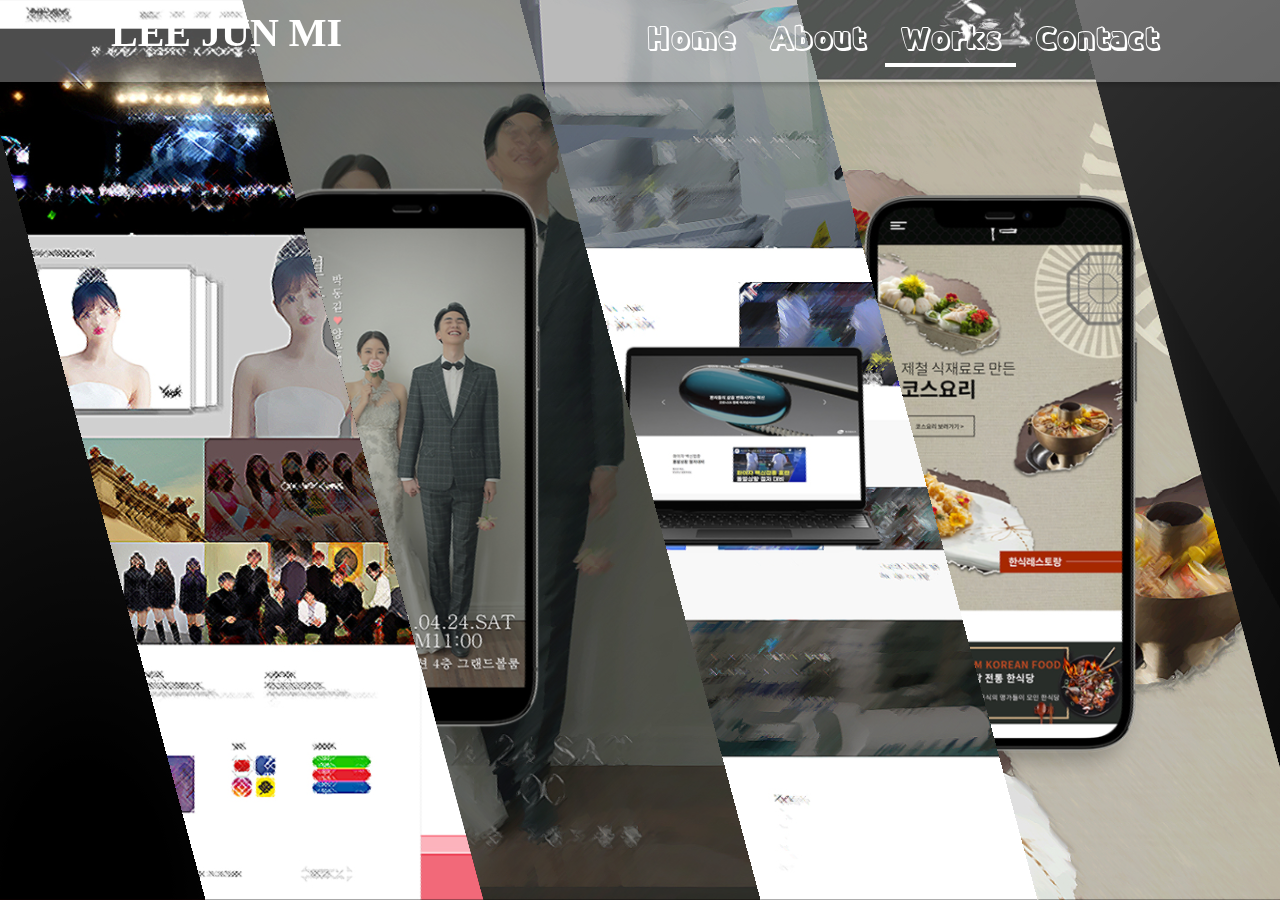
<file: works.html>
<!DOCTYPE html>
<html lang="ko">
<head>
    <meta charset="UTF-8">
    <meta http-equiv="X-UA-Compatible" content="IE=edge">
    <meta name="viewport" content="width=device-width, initial-scale=1.0">
    <title>about | 웹 퍼블리셔 이준미 포트폴리오</title>
    <!-- 인터넷 로고 -->
    <link rel="shortcut icon" href="./img/mini_logo.png">
    <!-- 사용자 css -->
    <link rel="stylesheet" href="./css/style.css">
    <link rel="stylesheet" href="./css/mobile.css" media="screen and (max-width: 1600px)">
    <link rel="stylesheet" href="./css/reset.css">
    <link rel="stylesheet" href="./css/works.css">
    <!-- font awesome 아이콘 -->
    <link rel="stylesheet" href="https://stackpath.bootstrapcdn.com/font-awesome/4.7.0/css/font-awesome.min.css">     
    <!-- aos css -->
    <link href="https://unpkg.com/aos@2.3.1/dist/aos.css" rel="stylesheet">
    <!-- 자바 -->
    <script src="./js/jquery-3.5.1.min.js"></script>
    <!-- 폰트 -->
    <style type="text/css">
        @FONT-FACE {
            font-family: "Cafe24Decoshadow";
            src: url(./Cafe24Decoshadow.ttf);}
    </style>
    <link href="https://fonts.googleapis.com/css2?family=Noto+Sans+KR:wght@300;700&display=swap" rel="stylesheet">
    <!-- aos 자바 -->
    <script src="https://unpkg.com/aos@2.3.1/dist/aos.js"></script>
    <!-- 사용자 자바 -->
    <script src="./js/main.js"></script>
</head>
<body id="sub_works">

    <nav id="nav">
        <div>
            <button class="btn-close show">
                <img width="45px" src="./img/but_x_logo.svg" alt="닫기 버튼">
            </button>
        </div>
        <div class="nav_01">
            <h1>LEE JUN MI</h1>
            <ul>
                <li><a href="./">home</a></li>
                <li><a  href="./about.html">about</a></li>
                <li><a class="action" href="./works.html">works</a></li>
                <li><a href="./contact.html">contact</a></li>
            </ul>
        </div>
    </nav>
    <button class="btn-toggle show">
        <img width="45px" src="./img/but_logo.svg" alt="열기 버튼">
    </button>

    <main>
        <section>
          <article>
            <h2>Panel Title</h2>
            <p>This is some description text for this panel.</p>
          </article>
        </section>
        <section>
          <article>
            <h2>디자인</h2>
            <p>광고 배너 디자인, UI/UX 디자인, 컨셉아트 디자인 등</p>
            <div class="works_btn">
                <a href="./w_sub_design.html" target="_blank"><i class="fa fa-hand-pointer-o" aria-hidden="true"></i></a>
            </div>
          </article>
        </section>
        <section>
          <article>
            <h2>모바일 청첩장</h2>
            <p>직접 디자인 & 퍼블리싱한 모바일 청첩장</p>
            <div class="works_btn">
                <a href="./w_sub_mbinvitees.html" target="_blank"><i class="fa fa-hand-pointer-o" aria-hidden="true"></i></a>
            </div>
          </article>
        </section>
        <section>
          <article>
            <h2>화이자 홈페이지</h2>
            <p>기존 화이자 홈페이지를 리뉴얼한 기업형 적응형 홈페이지</p>
            <div class="works_btn">
                <a href="./w_sub_pfizer.html" target="_blank"><i class="fa fa-hand-pointer-o" aria-hidden="true"></i></a>
            </div>
          </article>
        </section>
        <section>
          <article>
            <h2>수담 모바일 웹</h2>
            <p>기존 한식당 수담 홈페이지를 리뉴얼한 기업현 모바일 웹</p>
            <div class="works_btn">
                <a href="./w_sub_soodam.html" target="_blank"><i class="fa fa-hand-pointer-o" aria-hidden="true"></i></a>
            </div>
          </article>
        </section>
        <section>
          <section>
          <article>
            <h2>Panel Title</h2>
            <p>This is some description text for this panel.</p>
          </article>
        </section>
       
      </main>
      <!-- <button class="works_bnt">Toggle images</button> -->
</body>
</html>
</file>
<file: css/style.css>
/* style.css */

/* 전체.css */

.container {
    position: relative;
    width: 1600px;
    margin: 0 auto;
    /* background: rgba(0,0,0,0.3); */
}

/* home css */

#home {
    background-color: #141414;
    background-image: url(../img/backgrund_img.jpg);
    background-size: cover;
    background-position: center;
    width: 100%;
    height: 80vh;
    background-repeat: no-repeat;
}

#home .main_h1 {
    /* border: 2px solid red; */
    position: absolute;
    top: 180px;
    padding-left: 5%;
}


#home #main_gnb {
    /* border: 2px solid rgb(50, 250, 100); */
    position: absolute;
    top: 400px;
    padding-left: 5%;
}

#home #main_gnb ul li a {
    color: #fff;
    font-family: "Cafe24Decoshadow";
    font-size: 65px;
}

#home nav ul li {
    margin-bottom: 35px;
}

#home #main_gnb nav li a {
    position: relative;
}

#home #main_gnb nav li a:after {
    content: '';
    display: inline-block;
    width: 0; height: 4px;
    background: #ffffff;
    transition: all .2s ease-out;
    position: absolute; bottom: 0; left: 0;
}
#home #main_gnb nav li:hover a:after {
    width: 100%;
}

/* 애니메이션 효과 */

#home .container h1 a img {
    animation-name: main_banner;
    animation-duration: 7s;
    animation-direction: alternate;
    animation-iteration-count: infinite;
    animation-delay: 0.3s;
}

@keyframes main_banner {
    from { transform: scale(0.9); }
    to {transform: scale(1.0); }

}

/* 햄버거 바 버튼 */

.btn-toggle,
.btn-close {
    /* border: 2px solid red; */
    z-index: 999;
    position: absolute;
    right: 0;
    top: 20px;
    display: none;
}

/* nav */
#nav {
    position: fixed;
    left: 0; top: 0;
    width: 100%;
    background-color: rgba(255,255,255,0.3);
    box-shadow: 0px 3px 5px rgba(0, 0, 0, 0.2);
    z-index: 999;
}
#nav h1 {
    float: left;
    color: #fff;
    font-size: 40px;
    padding: 5px 5px 5px 15px;
    font-family: 'Noto+Sans+KR';
    font-weight: 700;
}

#nav .nav_01 {
   margin-left: 7.5%;
   margin-right: 7.5%;
}

#nav ul {
    float: right; 
    padding-right: 10px; 
   
}
#nav ul li {
    display: inline; 
}
#nav ul li a {
    display: inline-block;
    padding: 20px 15px; 
    color: #fff;
    font-family: 'Cafe24Decoshadow', 'Noto+Sans+KR'; 
    text-transform: capitalize;
    font-size: 30px;
}

/* sub-about me.css */

#contents {
    text-align: center;
    color: #fff;
}
#contents > div:first-child {
    height: 100vh; 
    line-height: 100vh;
}
#contents > div h2 {
    font-size: 90px; 
    font-weight: 100; 
    text-transform: uppercase;
    font-family: 'Cafe24Decoshadow', 'Noto+Sans+KR';
}

#contents .section2 .profile_img01 img {
    width: 300px;
    box-shadow: 5px 5px 0px 0px rgba(255,255,255,0.9),
    10px 10px 0px 0px rgba(255,255,255,0.6),
    15px 15px 0px 0px rgba(255,255,255,0.4),
    20px 20px 0px 0px rgba(255,255,255,0.2);
    margin-bottom: 40px;
}

#contents .section2 .profile h3 {
    font-family: 'Noto+Sans+KR';
    font-size: 50px;
    font-weight: 700;
    margin: 20px 0 20px 0;
}
#contents .section2 .profile ul li {
    font-family: 'Noto+Sans+KR';
    font-size: 25px;
    font-weight: 300;
}
#contents .section3 .skill h3 {
    font-family: 'Noto+Sans+KR';
    font-size: 50px;
    font-weight: 700;
    margin-bottom: 50px;
    text-align: center;
}
#contents .section3 .skill ul li {
    margin-left: 20px;
    font-family: 'Noto+Sans+KR';
    font-size: 20px;
    font-weight: 300;
}
#contents .section3 .skill ul .skill_img03 {
    width: 23%;
}

#contents .section3 .skill ul li img {
    width: 20%;
}

#contents .section4,
#contents .section3 {
    padding-top: 15%; 
    padding-bottom: 15%;
    overflow: hidden;

}

#contents .section4 .license h3 {
    font-family: 'Noto+Sans+KR';
    font-size: 50px;
    font-weight: 700;
    margin-bottom: 50px;
    text-align: center;
}

#contents .section4 .license ul li {
    margin-left: 20px;
    font-family: 'Noto+Sans+KR';
    font-size: 40px;
    font-weight: 300;
}

#contents .section5 h2 {
    padding-top: 20%; 
    padding-bottom: 20%;
    
}

#contents .section6 h2 {
    line-height: 100vh;
}

/* section */
.section1 {
    background:radial-gradient(ellipse farthest-corner at center bottom, #69d2fb 20%, #20438E 100%
    ); }
.section2 {
    padding: 8%;
    background:radial-gradient(ellipse farthest-corner at center bottom, #33ecc4, #4f85d6
    );}
.section3 {
    padding: 8%;
    background:radial-gradient(ellipse farthest-corner at center top, #6CEBCF 0%, #38a7aa 100% 
    );}
.section4 {
    padding: 8%;
    background:radial-gradient(ellipse farthest-corner at center top, #cbf49a, #1ea623
    );}
.section5 {
    background:radial-gradient(ellipse farthest-corner at center top, #a5ee4c, #ecfc16
    );}
.section6 {
    background:radial-gradient(ellipse farthest-corner at center top, #f39264 0%, #f2606f 100%
    );}
.section7 {
    background:radial-gradient(ellipse farthest-corner at center top, #f599d9, #8109f1ce
    );}
.section8 {
    padding: 15%;
    background:radial-gradient(ellipse farthest-corner at center top, #ba5bfa 30%, #f2606f 70%
    );}

/* contact */

#contents .section7 h2 {
    font-size: 90px; 
    font-weight: 100; 
    text-transform: uppercase;
    font-family: 'Cafe24Decoshadow', 'Noto+Sans+KR';
}

#contents .section8 .profile h3 {
    font-family: 'Noto+Sans+KR';
    font-size: 50px;
    font-weight: 700;
    margin: 20px 0 20px 0;


}
#contents .section8 .profile ul li {
    font-family: 'Noto+Sans+KR';
    font-size: 25px;
    font-weight: 300;
}

/* 네비게이션 효과 */
#nav .nav_01 ul li a {
    position: relative;
}

#nav .nav_01 ul li a:after {
    content: '';
    display: inline-block;
    width: 0; height: 4px;
    background: #ffffff;
    transition: all .2s ease-out;
    position: absolute; top: 63px; left: 0;
}
#nav .nav_01 ul li:hover a:after {
    width: 100%;
}

.action::before {
    content: '';
    display: inline-block;
    width: 100%; height: 4px;
    background: #ffffff;
    position: absolute; top: 63px; left: 0;
}
</file>
<file: css/mobile.css>
/* media query*/
/* 화면 너비 0 ~ 1600px */
@media (max-width: 1600px){
    #home {
        width: 100%;
        overflow: hidden;
    }
}
/* 화면 너비 0 ~ 1220px */
@media (max-width: 1220px){
    #contents .section3 .skill ul .skill_img03 {
        width: 30%;
    }
    
    #contents .section3 .skill ul li img {
        width: 26%;
    }
}
/* 화면 너비 0 ~ 1024px */
@media (max-width: 1024px){
  
}

/* 화면 너비 0 ~ 960px */
@media (max-width: 960px){
    #home .main_h1 h1 a img {
        width: 80%;
    }
    #home #main_gnb ul li a {
        font-size: 60px;
    }
    
}

/* 화면 너비 0 ~ 768px */
@media (max-width: 768px){
    #home .main_h1 h1 a img {
        width: 60%;
    }
    #home #main_gnb ul li a {
        font-size: 55px;
    }
    #home #main_gnb {
        top: 350px;
    }    

    #nav {
        background-color: rgba(255,255,255,1);
        height: 100%;
        width: 45%;
        padding: 40px;
        left: 60%;
        z-index: 998;
        text-align: center;
        box-shadow: -4px 0px 10px rgba(0,0,0,0.4)
    }

    #nav .nav_01 ul li a {
        color: black;
    }

    .btn-toggle,
    .btn-close {
        display: block;
        position: absolute;
        border: none;
        background: none;
    }
    .btn-toggle {
        right: 5%;
    }
    .btn-close{
        right: 24%;
    }
   

    .btn-toggle.show {
        z-index: 995;    
    }

    .btn-close {
        z-index: 999;
    }

    .btn-toggle img,
    .btn-close img {
        width: 50px;
    }

    #contents .section1 h2, #contents .section5 h2, #contents .section7 h2 {
        font-size: 70px;
    }

    #contents .section6 h2 {
        font-size: 60px;
    }
    #contents .section3 .skill ul .skill_img03 {
        width: 40%;
    }
    
    #contents .section3 .skill ul li img {
        width: 40%;
    }


}

/* 화면 너비 0 ~ 600px */
@media (max-width: 600px){
    #home .main_h1 h1 a img {
        width: 50%;
    }
    #home #main_gnb ul li a {
        font-size: 40px;
    }    
    #home #main_gnb {
        top: 380px;
    }    

}

/* 화면 너비 0 ~ 480px */
@media (max-width: 480px){
    #home {
        background-image: url(../img/backgrund_img_mobile.jpg);
        width: 100%;
        height: 736px;
    }
    #home .container {
        width: 100%; height: 100%;
    }
    #home .main_h1 h1 a img {
        width: 80%;
    }
    #home #main_gnb ul li a {
        font-size: 40px;
    }    
    #home #main_gnb {
        top: 340px;
        padding-left: 20%;
    }    
    #home .main_h1 {
        padding-left: 20%;
    }

    .btn-toggle img,
    .btn-close img {
        width: 45px;
    }
    
    .btn-toggle {
        right: 5%;
    }
    .btn-close {
        right: 10%;
    }

    #nav {
        width: 60%;
        padding: 30px;
        left: 40%;
        z-index: 998;
        text-align: center;
    }

    #nav .nav_01 ul li a {
        font-size: 25px;
    }

    #contents {
        width: 100%;
    }

    #contents .section1 h2{
        font-size: 60px;
    }
    #contents .section3 .skill h3,
    #contents .section4 .license h3,
    #contents .section2 .profile h3 {
        font-size: 35px;
    }

    #contents .section3 .skill ul li,
    #contents .section4 .license ul li,
    #contents .section2 .profile ul li  {
        font-size: 20px;
    }

    #contents .section5 h2 {
        font-size: 50px;
    }
    #contents .section6 h2, #contents .section7 h2 {
        font-size: 35px;
    }

    #contents .section3 .skill ul .skill_img03 {
        width: 230px;
    }
    
    #contents .section3 .skill ul li img {
        width: 200px;
    }

}

/* 화면 너비 0 ~ 320px */
@media (max-width: 320px){
    #contents .section1 h2, #contents .section5 h2, #contents .section6 h2, #contents .section7 h2{
        font-size: 30px;
    }

}
</file>
<file: css/w_sub_mobile.css>
/* sub_media query*/
/* 화면 너비 0 ~ 1600px */
@media (max-width: 1600px){
    #w_sub .m_row {
        margin-left: 5%;
        margin-right: 5%;
    }
    #w_sub .w_container {
        width: 100%;
    }
    #w_sub #w_invitees section .title_3 .m_row {
     padding: none;
     margin: none;
    }
    #w_sub #w_invitees section .title_3 .m_row div {
        width: 30%;
        top: 200px;
        /* border: 2px solid red; */
    }
    #w_sub #w_invitees .title_2 .m_row img {
        position: relative;
        width: 90%;
        top: 150px;
    }
    #w_sub #w_invitees section .title_3 .m_row div h1{
        font-size: 20px;
    }
    #w_sub #w_invitees section .title_3 .m_row div p {
        font-size: 18px;
    }
    #w_sub #w_pfizer section .title_1 h1 {
        font-size: 70px;
        margin-bottom: -15px;
    }
    #w_sub #w_pfizer section .title_1 h2 {
        font-size: 62px;
    }
    #w_sub #w_pfizer section .title_1 {
        top: 320px;
    }
    #w_sub #w_soodam section .title_1 h1 {
        font-size: 70px;
        margin-bottom: -15px;
    }
    #w_sub #w_soodam section .title_1 h2 {
        font-size: 62px;
    }
    #w_sub #w_soodam section .title_1 {
        top: 320px;
    }
    #w_sub #w_soodam .title_2 ul.trans {
        padding: 0 5% 0 20%!important
      }
}

/* 화면 너비 0 ~ 1220px */
@media (max-width: 1220px){
   #w_sub #w_invitees section:nth-child(2) {
        width: 100%; height: 1000px;
        overflow: hidden;
    }
    #w_sub #w_invitees section .title_2 .m_row img {
        width: 40%;
        margin-left: 30%;
        top: 50px;
    }
    #w_sub #w_invitees section:nth-child(3) {
        width: 100%;

    }
    #w_sub #w_invitees section:nth-child(4) {
        width: 100%; 
    }
}
/* 화면 너비 0 ~ 1024px */
@media (max-width: 1024px){
    #w_sub #w_invitees section .title_1 h1 {
        font-size: 80px;
        margin-bottom: -10px;
    }
    #w_sub #w_invitees section .title_1 h2 {
        font-size: 66px;
        font-weight: 700;
        transition: all 0.82s ease;
    }
    #w_sub #w_invitees section .title_1 p {
        font-size: 18px;      
        margin-top: 130px;
    }
    #w_sub #w_invitees section .title_2 .m_row img {
        width: 50%;
        margin-left: 30%;
        top: 50px;
    }
    #w_sub #w_invitees section .title_5 h1 {
        font-size: 80px;
    }
    #w_sub #w_invitees section .title_5 p {
        font-size: 18px;      
    }
    #w_sub #w_pfizer section .title_1 h1 {
        font-size: 80px;
        margin-bottom: -10px;
    }
    #w_sub #w_pfizer section .title_1 h2 {
        font-size: 66px;
        font-weight: 700;
        transition: all 0.82s ease;
    }
    #w_sub #w_pfizer section .title_1 p {
        font-size: 18px;      
        margin-top: 130px;
    }
    #w_sub #w_pfizer section .title_1 {
        top: 200px;
    }
    #w_sub #w_soodam .title_2 ul.trans {
        padding: 0 5% 0 10%!important
    }
    #w_sub #w_soodam section .title_5 p {
        font-size: 18px;
    }
}

/* 화면 너비 0 ~ 960px */
@media (max-width: 960px){
    #w_sub #w_invitees section .title_2 .m_row img {
        width: 50%;
        margin-left: 20%;
        top: 50px;
    }
    #w_sub #w_invitees section .title_3 .m_row div {
        width: 100%;
        top: 100px;
        display: block;
        margin-top: 30px
        /* border: 2px solid red; */
    }
    #w_sub #w_invitees section .title_2 .m_row img {
        width: 60%;
        margin-left: 18.5%;
        top: 10px;
    }
    #w_sub #w_pfizer section .title_1 h1 {
        font-size: 60px;
    }
    #w_sub #w_pfizer section .title_1 h2 {
        font-size: 54px;
    }
    #w_sub #w_pfizer section .title_1 p {
        font-size: 20px;      
        margin-top: 130px;
    }
    #w_sub #w_pfizer section .title_1 {
        top: 300px;
    }
    #w_sub #w_pfizer .w_container .m_row .title_2 {
        position: relative;
        top: -50px;
    }
    #w_sub #w_pfizer .w_container .m_row .title_2 div:nth-child(1) {
        width: 100%;
        height: 130px;
        float: none; 
    }
    #w_sub #w_pfizer .w_container .m_row .title_2 div:nth-child(2) {
        width: 100%;
        height: 130px;
        float: none;
    }
    #w_sub #w_pfizer .w_container .m_row .title_2 div:nth-child(3) {
        width: 100%;
        height: 130px;
        float: none;
    }
    #w_sub #w_pfizer section .title_2 h1 {
        font-size: 20px!important
    }
    #w_sub #w_pfizer .w_container .m_row .title_2 p {
        font-size: 18px!important
    }
    #w_sub #w_pfizer .w_container .m_row .title_3 {
        top: 200px;
        /* border: 1px solid red; */
    }
    #w_sub #w_pfizer section:nth-child(4) {
        width: 100%; height: 600px; background-color: #ffffff;
    }
    
    #w_sub #w_soodam section .title_1 h1 {
        font-size: 60px;
    }
    #w_sub #w_soodam section .title_1 h2 {
        font-size: 54px;
    }
    #w_sub #w_soodam section .title_1 p {
        font-size: 20px;      
        margin-top: 130px;
    }
    #w_sub #w_soodam .title_2 ul.trans {
        padding: 0 5% 0 5%!important
    }
    #w_sub #w_soodam section:nth-child(5) {
        height: 500px; background-color: rgb(255, 255, 255);
    }
    #w_sub #w_soodam section:nth-child(4) {
        height: 600px; background-color: rgb(255, 255, 255);
    }
    #w_sub #w_soodam section:nth-child(3) {
        height: 550px; background-color: rgb(255, 255, 255);
    }
 
    #w_sub #w_soodam .w_container .title_3 .m_row div:nth-child(1) {
        width: 100%;
        height: 130px;
        float: none; 
    }
    #w_sub #w_soodam .w_container .title_3 .m_row div:nth-child(2) {
        width: 100%;
        height: 130px;
        float: none;
    }
    #w_sub #w_soodam .w_container .title_3 .m_row div:nth-child(3) {
        width: 100%;
        height: 130px;
        float: none;
    }
    #w_sub #w_soodam .w_container .title_3 .m_row div h1 {
        font-size: 20px!important
    }

}

/* 화면 너비 0 ~ 768px */
@media (max-width: 768px){
    #w_sub #w_invitees section .title_1 h1 {
        font-size: 60px;
        text-align: center;
    }
    #w_sub #w_invitees section .title_1 h2 {
        font-size: 54px;
        text-align: center;

    }
    #w_sub #w_invitees section .title_1 p {
        font-size: 16px;      
        margin-top: 130px;
        text-align: center;
    }
    #w_sub #w_invitees section .title_2 .m_row img {
        width: 70%;
        margin-left: 14.5%;
        top: 50px;
    }
    #w_sub #w_invitees section .title_5 h1 {
        font-size: 60px;
        text-align: center;
    }
    #w_sub #w_invitees section .title_5 p {
        font-size: 16px;      
        text-align: center;    
    }
    #w_sub #w_pfizer section .title_1 h1 {
        font-size: 58px;
        text-align: center;
        margin-bottom: 0px;
    }
    #w_sub #w_pfizer section .title_1 h2 {
        font-size: 48px;
        text-align: center;

    }
    #w_sub #w_soodam section .title_1 h1 {
        font-size: 50px;
        text-align: center;
    }
    #w_sub #w_soodam section .title_1 h2 {
        font-size: 46px;
        text-align: center;
    }
    #w_sub #w_soodam section .title_1 p {
        font-size: 16px;      
        margin-top: 130px;
        text-align: center;
    }
    #w_sub #w_soodam section:nth-child(3) {
        display: none;
    }
    #w_sub #w_soodam section .title_5 h2 {
        font-size: 60px;
        text-align: center

    }
    #w_sub #w_soodam section .title_5 p {
        font-size: 16px;
        text-align: center
    }
  
}

/* 화면 너비 0 ~ 600px */
@media (max-width: 600px){
    #w_sub #w_invitees section:nth-child(2) {
        height: 800px;
    }
    #w_sub #w_invitees section .title_2 .m_row img {
        width: 70%;
        margin-left: 14.5%;
        top: 50px;
    }
    #w_sub #w_invitees section:nth-child(6) .title_5 {
        /* border: 2px solid red; */
        top: 130px;
    }
    #w_sub #w_soodam section .title_1 h1 {
        font-size: 44px;
        text-align: center;
    }
    #w_sub #w_soodam section .title_1 h2 {
        font-size: 38px;
        text-align: center;
    }
    #w_sub #w_soodam section .title_1 p {
        font-size: 16px;      
        margin-top: 130px;
        text-align: center;
    }

}

/* 화면 너비 0 ~ 480px */
@media (max-width: 480px){
    #w_sub #w_invitees section .title_1 h1 {
        font-size: 36px;
        margin-bottom: 0;
    }
    #w_sub #w_invitees section .title_1 h2 {
        font-size: 30px;
    }
    #w_sub #w_invitees section .title_1 p {
        font-size: 12px;      
        margin-top: 150px;
    }
    #w_sub #w_invitees section:nth-child(1) {
        width: 100%; height: 736px; background-color: #7ecbfd;
    }
    #w_sub #w_invitees section .title_1 {
        top: 200px;
    }
    #w_sub #w_invitees section:nth-child(2) {
        height: 740px; 
    }
    #w_sub #w_invitees section .title_2 .m_row img {
        width: 80%;
        margin-left: 10.5%;
        top: 80px;
    }
    #w_sub #w_invitees section .title_4 .m_row h2 {
        margin-bottom: -50px;
    }
    #w_sub #w_invitees section .title_4 .m_row div h3 {
        margin-top: 30px;
        font-size: 14px;
    }
    
    #w_sub #w_invitees section .title_4 .m_row div p {
        font-size: 12px;
    }
    #w_sub #w_invitees section .title_4 {
        top: 100px;
    }

    #w_sub #w_pfizer section .title_1 h1 {
        font-size: 32px;
        margin-bottom: 5;
    }
    #w_sub #w_pfizer section .title_1 h2 {
        font-size: 24px;
    }
    #w_sub #w_pfizer section .title_1 p {
        font-size: 12px;      
        margin-top: 150px;
        text-align: center;
    }
    #w_sub #w_pfizer section:nth-child(1) {
        width: 100%; height: 736px; 
    }
    #w_sub #w_pfizer section .title_1 {
        top: 200px;
    }
    #w_sub #w_pfizer .w_container .m_row .title_3 {
        top: 150px;
        /* border: 1px solid red; */
    }
    #w_sub #w_pfizer section .title_3 div h3 {
        margin-top: 30px;
        font-size: 14px;
    }
    #w_sub #w_pfizer section .title_3 div p {
        font-size: 12px;
    }
    #w_sub #w_soodam section:nth-child(1) {
        width: 100%; height: 800px; background-color: #fc997a;
    }
    #w_sub #w_soodam section .title_1 {
        top: 200px;
    }
    #w_sub #w_soodam section .title_1 h1 {
        font-size: 36px;
        text-align: center;
    }
    #w_sub #w_soodam section .title_1 h2 {
        font-size: 30px;
        text-align: center;
    }
    #w_sub #w_soodam section .title_1 p {
        font-size: 12px;      
    }
    #w_sub #w_soodam .w_container .title_4 .m_row div h3 {
        font-size: 14px;
    }
    #w_sub #w_soodam .w_container .title_4 .m_row div p {
        font-size: 14px;
    }


  
}

/* 화면 너비 0 ~ 320px */
@media (max-width: 320px){


}
</file>
<file: css/w_sub_style.css>
/* works의 서브 페이지 css */

/* 전체 */

.w_container {
    position: relative;
    width: 1600px;
    margin: 0 auto;
}


/* invitess 구도잡기*/
#w_invitees section:nth-child(1) {
    width: 100%; height: 1000px; background-color: #7ecbfd;
}
#w_invitees section:nth-child(2) {
    width: 30%; height: 1000px; background-color: rgb(53, 53, 53);
    float: right;
}
#w_invitees section:nth-child(3) {
    width: 70%; height: 500px; background-color: rgb(255, 255, 255);
    float: right;
}
#w_invitees section:nth-child(4) {
    width: 70%; height: 500px; background-color: rgb(255, 255, 255);
    float: right;
}
#w_invitees section:nth-child(5) {
    /* background-image: url(../img/invitees_img07.png); */
    width: 100%; background-color: rgb(145,145,145);
    clear: both;
}
#w_invitees section:nth-child(6) {
    width: 100%; height: 700px; background-color: rgb(255, 255, 255);
}

#w_invitees section:nth-child(7) {
    width: 100%;  background-color: rgb(145,145,145);

} 


/* w_sub_mbinvitees 구간 */

#w_sub #w_invitees {
    width: 100%; margin: 0 auto;
}

#w_sub #w_invitees .title_1 {
    position: relative;
    top: 300px;
}
#w_sub #w_invitees .title_1 h1 {
    color: #fff;
    font-size: 100px;
    font-weight: 800;
    margin-bottom: -30px;
    transition: all 0.82s ease;
}
#w_sub #w_invitees .title_1 h2 {
    color: #fff;
    font-size: 90px;
    font-weight: 700;
    transition: all 0.82s ease;
}
#w_sub #w_invitees .title_1 p {
    color: #fff;
    font-size: 20px;
    font-weight: 300;
    margin-top: 100px;
}
#w_sub #w_invitees .title_1 h2:hover,
#w_sub #w_invitees .title_1 h1:hover {
    color: rgb(72, 97, 236);
}

#w_sub #w_invitees .title_2 .m_row img {
    width: 90%;
   margin: 0 5% 0 5%;;
   transition: all 0.85s ease;
}

#w_sub #w_invitees .title_3 {
    position: relative;
    padding-left: 5%;
    padding-right: 5%;
    clear: both;
}

#w_sub #w_invitees .title_3 .m_row div {
    position: relative;
    width: 33.333%;
    top: 200px;
    float: left;
    text-align: center;
    /* border: 2px solid red; */
}

#w_sub #w_invitees .title_3 .m_row div h1 {
    font-weight: 700;
    font-size: 26px;
}

#w_sub #w_invitees .title_3 .m_row div p {
    font-weight: 400;
    font-size: 18px;
}
#w_sub #w_invitees .title_4 {
    position: relative;
    padding-left: 5%;
    padding-right: 5%;
    clear: both;
}

#w_sub #w_invitees .title_4 .m_row div {
    position: relative;
    margin-right: 1%;
    width: 32.333%;
    top: 100px;
    float: left;
    text-align: center;
    /* border: 2px solid red; */
}
#w_sub #w_invitees .title_4 .m_row div:nth-child(2) {
    background-color: #fff;
    height: 180px;
    padding: 3%;
    box-shadow: 2px 2px 3px rgba(0, 0, 0, 0.3);
}

#w_sub #w_invitees .title_4 .m_row div:nth-child(3) {
    background-color: #000;
    height: 180px;
    padding: 3%;
    box-shadow: 2px 2px 3px rgba(0, 0, 0, 0.3);
}

#w_sub #w_invitees .title_4 .m_row div:nth-child(3) h3,
#w_sub #w_invitees .title_4 .m_row div:nth-child(3) p {
 color: #fff;
}

#w_sub #w_invitees .title_4 .m_row div:nth-child(4) {
    margin-right: none;
    background-color: #f26979;
    height: 180px;
    padding: 3%;
    box-shadow: 2px 2px 3px rgba(0, 0, 0, 0.3);
}


#w_sub #w_invitees .title_4 .m_row div h3 {
    font-size: 18px;
}
#w_sub #w_invitees .title_4 .m_row div p {
    font-size: 20px;
    font-weight: 500;
}

#w_sub #w_invitees .title_4 .m_row h2 {
    font-weight: 700;
    font-size: 26px;
    text-align: center;
}

#w_invitees section:nth-child(5) img {
    width: 100%; height: 100%;
}

#w_sub #w_invitees .title_5 {
    position: relative;
    top: 200px;
}
#w_sub #w_invitees .title_5 h1 {
    color: rgb(72, 97, 236);
    font-size: 70px;
    font-weight: 800;
    margin-bottom: -30px;
    transition: all 0.82s ease;
}
#w_sub #w_invitees .title_5 p {
    color: rgb(0, 0, 0);
    font-size: 20px;
    font-weight: 300;
    margin-top: 120px;
}
#w_sub #w_invitees .title_5 h2:hover,
#w_sub #w_invitees .title_5 h1:hover {
    color: rgb(0, 0, 0);
}

/* pfizer.css */

/* 구도잡기*/
#w_pfizer section:nth-child(1) {
    width: 100%; height: 1000px; background-color: #61ebc8;
}
#w_pfizer section:nth-child(2) {
    width: 100%; background-color: #1d1d1d;
}
#w_pfizer section:nth-child(3) {
width: 100%; height: 400px; background-color: #ffffff;
}
#w_pfizer section:nth-child(4) {
    width: 100%; height: 400px; background-color: #ffffff;
}


/* 구도잡기 끝 */
#w_sub #w_pfizer {
    width: 100%; margin: 0 auto;
}

#w_sub #w_pfizer .title_1 {
    position: relative;
    top: 300px;
}
#w_sub #w_pfizer .title_1 h1 {
    color: #fff;
    font-size: 100px;
    font-weight: 800;
    margin-bottom: -30px;
    transition: all 0.82s ease;
}
#w_sub #w_pfizer .title_1 h2 {
    color: #fff;
    font-size: 90px;
    font-weight: 700;
    transition: all 0.82s ease;
}
#w_sub #w_pfizer .title_1 p {
    color: #fff;
    font-size: 20px;
    font-weight: 300;
    margin-top: 100px;
}
#w_sub #w_pfizer .title_1 h2:hover,
#w_sub #w_pfizer .title_1 h1:hover {
    color: rgb(8, 138, 99);
}

#w_sub #w_pfizer .w_container .title_2 {
    position: relative;
}

#w_sub #w_pfizer .w_container .m_row .title_2 div {
    position: relative;
    width: 33.333%;
    top: 150px;
    float: left;
    text-align: center;
    /* border: 2px solid red; */
}

#w_sub #w_pfizer .w_container .m_row .title_2 div h1 {
    font-weight: 700;
    font-size: 26px;
}

#w_sub #w_pfizer .w_container .m_row .title_2 div p {
    font-weight: 400;
    font-size: 18px;
}
#w_sub #w_pfizer .title_3 {
    position: relative;
    padding-left: 5%;
    padding-right: 5%;
    clear: both;
}

#w_sub #w_pfizer .title_3 div {
    position: relative;
    margin-right: 1%;
    width: 32.333%;
    top: 100px;
    float: left;
    text-align: center;
    /* border: 2px solid red; */
}
#w_sub #w_pfizer .title_3 div:nth-child(2) {
    background-color: #fff;
    height: 180px;
    padding: 3%;
    box-shadow: 2px 2px 3px rgba(0, 0, 0, 0.3);
}

#w_sub #w_pfizer .title_3 div:nth-child(3) {
    background-color: #000;
    height: 180px;
    padding: 3%;
    box-shadow: 2px 2px 3px rgba(0, 0, 0, 0.3);
}

#w_sub #w_pfizer .title_3 div:nth-child(3) h3,
#w_sub #w_pfizer .title_3 div:nth-child(3) p {
 color: #fff;
}

#w_sub #w_pfizer .title_3 div:nth-child(4) {
    margin-right: none;
    background-color: #4c81bf;
    height: 180px;
    padding: 3%;
    box-shadow: 2px 2px 3px rgba(0, 0, 0, 0.3);
}


#w_sub #w_pfizer .title_3 div h3 {
    font-size: 18px;
}
#w_sub #w_pfizer .title_3 div p {
    font-size: 20px;
    font-weight: 500;
}

#w_sub #w_pfizer section .title_3 h2 {
    font-weight: 700;
    font-size: 26px;
    color: #000;
    text-align: center;
}

/* #w_sub #w_pfizer .w_container .title_4 {
    position: relative;
    top: 400px;
}
#w_sub #w_pfizer .title_4 h2 {
    color: #fff;
    font-size: 100px;
    font-weight: 800;
    margin-bottom: -30px;
    transition: all 0.82s ease;
}
#w_sub #w_pfizer .title_4 h2:hover {
    color: rgb(155, 49, 16);
}
#w_sub #w_pfizer .title_4 p {
    color: #fff;
    font-size: 20px;
    font-weight: 300;
    margin-top: 100px;
} */


/* soodam.css */

/* 구도잡기*/
#w_soodam section:nth-child(1) {
    width: 100%; height: 1000px; background-color: #fc997a;
}
#w_soodam section:nth-child(2) {
    width: 100%; background-color: #555555;
}
#w_soodam section:nth-child(3) {
    width: 100%; height: 700px; background-color: rgb(255, 255, 255);
    
}
#w_soodam section:nth-child(4) {
    width: 100%; height: 400px; background-color: rgb(255, 255, 255);
}
#w_soodam section:nth-child(5) {
    width: 100%; height: 500px; background-color: rgb(255, 255, 255);
}
#w_soodam section:nth-child(6) {
    width: 100%; height: 800px; background-color: rgb(241, 123, 123);
}
#w_soodam section:nth-child(7) {
    width: 100%;  background-color: rgb(154, 154, 154);

}
/* 구도잡기 끝 */

#w_sub #w_soodam {
    width: 100%; margin: 0 auto;
}

#w_sub #w_soodam .title_1 {
    position: relative;
    top: 300px;
}
#w_sub #w_soodam .title_1 h1 {
    color: #fff;
    font-size: 100px;
    font-weight: 800;
    margin-bottom: -30px;
    transition: all 0.82s ease;
}
#w_sub #w_soodam .title_1 h2 {
    color: #fff;
    font-size: 90px;
    font-weight: 700;
    transition: all 0.82s ease;
}
#w_sub #w_soodam .title_1 p {
    color: #fff;
    font-size: 20px;
    font-weight: 300;
    margin-top: 100px;
}
#w_sub #w_soodam .title_1 h2:hover,
#w_sub #w_soodam .title_1 h1:hover {
    color: rgb(155, 49, 16);
}
#w_sub #w_soodam .title_2 {
    position: relative;
    top: 100px;
}

#w_sub #w_soodam .title_2 h1 {
    font-weight: 700;
    font-size: 26px;
    text-align: center;
    margin-bottom: 80px;
}

#w_sub #w_soodam .title_2 .trans .ease-in-out {
    transition-timing-function: ease-in-out;
    background: #fc997a;
}
#w_sub #w_soodam .title_2 ul.trans {
    /* padding: 0 200px 0 450px; */
    padding: 0 5% 0 30%;
    /* border: 2px solid rgba(0, 0, 0,0.3); */
    /* background-color: #ffffff; */
  }
#w_sub #w_soodam .title_2  .trans > li {
    list-style-type: none;
    width: 100px;
    height: 60px;
    margin: 30px;
    font-size: 16px;
    transition-duration: 2s;
}

/* 그래픽 */

#w_sub #w_soodam .title_2 .trans:hover > li:nth-child(1) {
    width: 500px;
}
#w_sub #w_soodam .title_2 .trans:hover > li:nth-child(2) {
    width: 150px;
}
#w_sub #w_soodam .title_2 .trans:hover > li:nth-child(3) {
    width: 600px;
}
#w_sub #w_soodam .title_2 .trans:hover > li:nth-child(4) {
    width: 600px;
}

  #w_sub #w_soodam .w_container .title_3 {
    position: relative;
}

#w_sub #w_soodam .w_container .title_3 .m_row div {
    position: relative;
    width: 33.333%;
    top: 150px;
    float: left;
    text-align: center;
    /* border: 2px solid red; */
}
#w_sub #w_soodam .w_container .title_3 .m_row div h1 {
    font-weight: 700;
    font-size: 26px;
}

#w_sub #w_soodam .w_container .title_3 .m_row div p {
    font-weight: 400;
    font-size: 18px;
}
#w_sub #w_soodam .title_3 {
    position: relative;
    padding-left: 5%;
    padding-right: 5%;
    clear: both;
}
#w_sub #w_soodam .title_4 .m_row {
    position: relative;
    padding-left: 5%;
    padding-right: 5%;
    clear: both;
}

#w_sub #w_soodam .title_4 .m_row div {
    position: relative;
    margin-right: 1%;
    width: 49%;
    top: 100px;
    float: left;
    text-align: center;
    /* border: 2px solid red; */
}
#w_sub #w_soodam .title_4 .m_row div:nth-child(2) {
    background-color: #fff;
    height: 180px;
    padding: 3%;
    box-shadow: 2px 2px 3px rgba(0, 0, 0, 0.3);
}

#w_sub #w_soodam .title_4 .m_row div:nth-child(3) {
    background-color: #000;
    height: 180px;
    padding: 3%;
    box-shadow: 2px 2px 3px rgba(0, 0, 0, 0.3);
}

#w_sub #w_soodam .title_4 .m_row div:nth-child(3) h3,
#w_sub #w_soodam .title_4 .m_row div:nth-child(3) p {
 color: #fff;
}

/* #w_sub #w_soodam .title_4 .m_row div:nth-child(4) {
    margin-right: none;
    background-color: #4c81bf;
    height: 180px;
    padding: 3%;
    box-shadow: 2px 2px 3px rgba(0, 0, 0, 0.3);
} */


#w_sub #w_soodam .title_4 .m_row div h3 {
    font-size: 18px;
}
#w_sub #w_soodam .title_4 .m_row div p {
    font-size: 20px;
    font-weight: 500;
}

#w_sub #w_soodam .title_4 h2 {
    font-weight: 700;
    font-size: 26px;
    color: #000;
    text-align: center;
}
#w_sub #w_soodam .w_container .title_5 {
    position: relative;
    top: 100px;
}
#w_sub #w_soodam .title_5 h2 {
    color: #fff;
    font-size: 100px;
    font-weight: 800;
    margin-bottom: -30px;
    transition: all 0.82s ease;
}
#w_sub #w_soodam .title_5 h2:hover {
    color: rgb(155, 49, 16);
}
#w_sub #w_soodam .title_5 p {
    color: #fff;
    font-size: 20px;
    font-weight: 300;
    margin-top: 100px;
}

/* 디자인 워크 팬시박스 */

#w_sub #w_design section:nth-child(1) {
    width: 100%; height: 230vh; background-color: black;
}
#w_sub #w_design section .w_container {
    position: relative;
    top: 200px;
}

#w_sub #w_design section .w_container div {
    text-align: center;
    margin-bottom: 150px;
}

#w_sub #w_design section .w_container div button {
    font-size: 30px;
    margin-right: 20px;
    color: #fff;
    background: none;
    
}

#w_sub #w_design section .list li {
    /* position: relative; */
    display: grid;
    float: left;
}

/* #w_sub #w_design section .list li img {
    width: 20%;
} */
</file>
<file: css/works.css>
* {
    box-sizing: border-box;
  }
  
  body {
    width: 100%;
    height: 100%;
    font-family: "Noto+Sans+KR";
    font-size: 16px;
    line-height: 1.4;
    background-color: black;
  }
  
  main {
    display: flex;
    flex-direction: column;
    width: 100%;
    transform: translate3d(0, 0, 0);
  }
  @media (min-width: 630px) {
    main {
      flex-direction: row;
      width: 130%;
      margin-left: -15%;
    }
  }

  /*  양 사이드 이미지 누르는거 막는 코드 */
  
  main section:not(:first-child):not(:last-child):hover {
    flex: 2;
  }
  main section:not(:first-child):not(:last-child):hover:after {
    opacity: 0.8;
  }
  main section:not(:first-child):not(:last-child):hover article {
    opacity: 1;
    transform: translateY(0);
    transition: opacity 0.2s 0.2s, transform 0.2s 0.2s;
  }


  @media (min-width: 630px) {
    main section:not(:first-child):not(:last-child):hover article {
      transform: translateY(0) skewX(-15deg);
    }
}
  
  section {
    flex: 1;
    position: relative;
    width: 100%;
    min-height: 20vh;
    overflow: hidden;
    z-index: 1;
    transition: flex-grow 0.2s, opacity 0.2s;
  }
  section:before {
    content: "";
    position: absolute;
    width: 100%;
    height: 100%;
    background-position: center;
    background-size: cover;
    transition: transform 0.2s, width 0.2s;
  }
  section:after {
    content: "";
    position: absolute;
    top: 0;
    left: 0;
    width: 100%;
    height: 100%;
    background-color: black;
    opacity: 0;
    transition: opacity 0.2s;
  }
  @media (min-width: 630px) {
    section {
      width: 20%;
      height: 100vh;
      margin-right: -1px;
      transform: skewX(15deg) translateZ(0);
    }
    section:before {
      left: -100%;
      width: 400%;
      transform: skewX(-15deg);
    }
  }
  section:nth-child(1):before {
    /* background-color: #e60000;
    background-image: url(https://s3-us-west-2.amazonaws.com/s.cdpn.io/225363/bg-section--1.jpg); */
    background:radial-gradient(ellipse farthest-corner at center bottom, #000000 10%, #747474 100%);
  }
  .hide-images section:nth-child(1):before {
    background-image: none;
  }
  section:first-child:before, section:last-child:before {
    background-color: #660000;
  }
  section:first-child:after, section:last-child:after {
    opacity: 0.5;
  }
  section:first-child article, section:last-child article {
    display: none;
  }
  section:nth-child(2):before {
    background-color: #cc0000;
    background-image: url(../img/works_img04.jpg);
    background-size: cover;
  }
  .hide-images section:nth-child(2):before {
    background-image: none;
  }
  section:first-child:before, section:last-child:before {
    background-color: #660000;
  }
  section:first-child:after, section:last-child:after {
    opacity: 0.5;
  }
  section:first-child article, section:last-child article {
    display: none;
  }
  section:nth-child(3):before {
    background-color: #b30000;
    background-image: url(../img/works_img01.jpg);
    background-size: cover;
  }
  .hide-images section:nth-child(3):before {
    background-image: none;
  }
  section:first-child:before, section:last-child:before {
    background-color: #660000;
  }
  section:first-child:after, section:last-child:after {
    opacity: 0.5;
  }
  section:first-child article, section:last-child article {
    display: none;
  }
  section:nth-child(4):before {
    background-color: #990000;
    background-image: url(../img/works_img02.jpg);
  }
  .hide-images section:nth-child(4):before {
    background-image: none;
  }
  section:first-child:before, section:last-child:before {
    background-color: #660000;
  }
  section:first-child:after, section:last-child:after {
    opacity: 0.5;
  }
  section:first-child article, section:last-child article {
    display: none;
  }

  section:nth-child(5):before {
    background-color: #990000;
    background-image: url(../img/works_img03.jpg);
  }
  .hide-images section:nth-child(5):before {
    background-image: none;
  }
  section:first-child:before, section:last-child:before {
    background-color: #660000;
  }
  section:first-child:after, section:last-child:after {
    opacity: 0.5;
  }
  section:first-child article, section:last-child article {
    display: none;
  }

  section:nth-child(6):before {
    /* background-color: maroon; */
    background:radial-gradient(ellipse farthest-corner at center bottom, #000000 10%, #747474 100%);
  }
  .hide-images section:nth-child(6):before {
    background-image: none;
  }
  section:first-child:before, section:last-child:before {
    background-color: #660000;
  }
  section:first-child:after, section:last-child:after {
    opacity: 0.5;
  }
  section:first-child article, section:last-child article {
    display: none;
  }
  
  article {
    position: relative;
    padding: 24px;
    width: 100%;
    height: 100%;
    text-align: center;
    color: white;
    z-index: 1;
    transition: opacity 0.2s, transform 0.2s;
  }
  @media (min-width: 630px) {
    article {
      display: flex;
      flex-direction: column;
      align-items: center;
      justify-content: center;
      position: absolute;
      top: 0;
      right: 0;
      left: 0;
      margin: auto;
      opacity: 0;
      transform: translateY(24px) skewX(-15deg);
    }
  }
  
  h2 {
    font-size: 32px;
    margin-bottom: 12px;
  }
  
  #sub_works .works_bnt {
    position: fixed;
    top: 12px;
    left: 12px;
    padding: 8px 12px;
    font-size: 10px;
    text-transform: uppercase;
    color: white;
    background-color: black;
    border: none;
    outline: none;
    cursor: pointer;
  }

  /* 모바일 이미지 */

  @media (max-width: 630px) {
    section:nth-child(2):before {
        background-color: #cc0000;
        background-image: url(../img/works_img01_mobile.jpg);
        background-size: cover;
      }
    section:nth-child(3):before {
    background-color: #b30000;
    background-image: url(../img/works_img02_mobile.jpg);
    background-size: cover;
      }

    section:nth-child(4):before {
    background-color: #990000;
    background-image: url(../img/works_img03_mobile.jpg);
    }

    section:nth-child(5):before {
      background-color: #990000;
      background-image: url(../img/works_img03_mobile.jpg);
      }
  }

  /* 버튼 */

  #sub_works main article .works_btn a i {
     color: #fff;
     font-size: 45px;
     margin-top: 50px;
     opacity: 0.3;
     transition: all 0.45s ease;
  }

  #sub_works main article .works_btn:hover a i {
      opacity: 1;
    
  }
</file>
